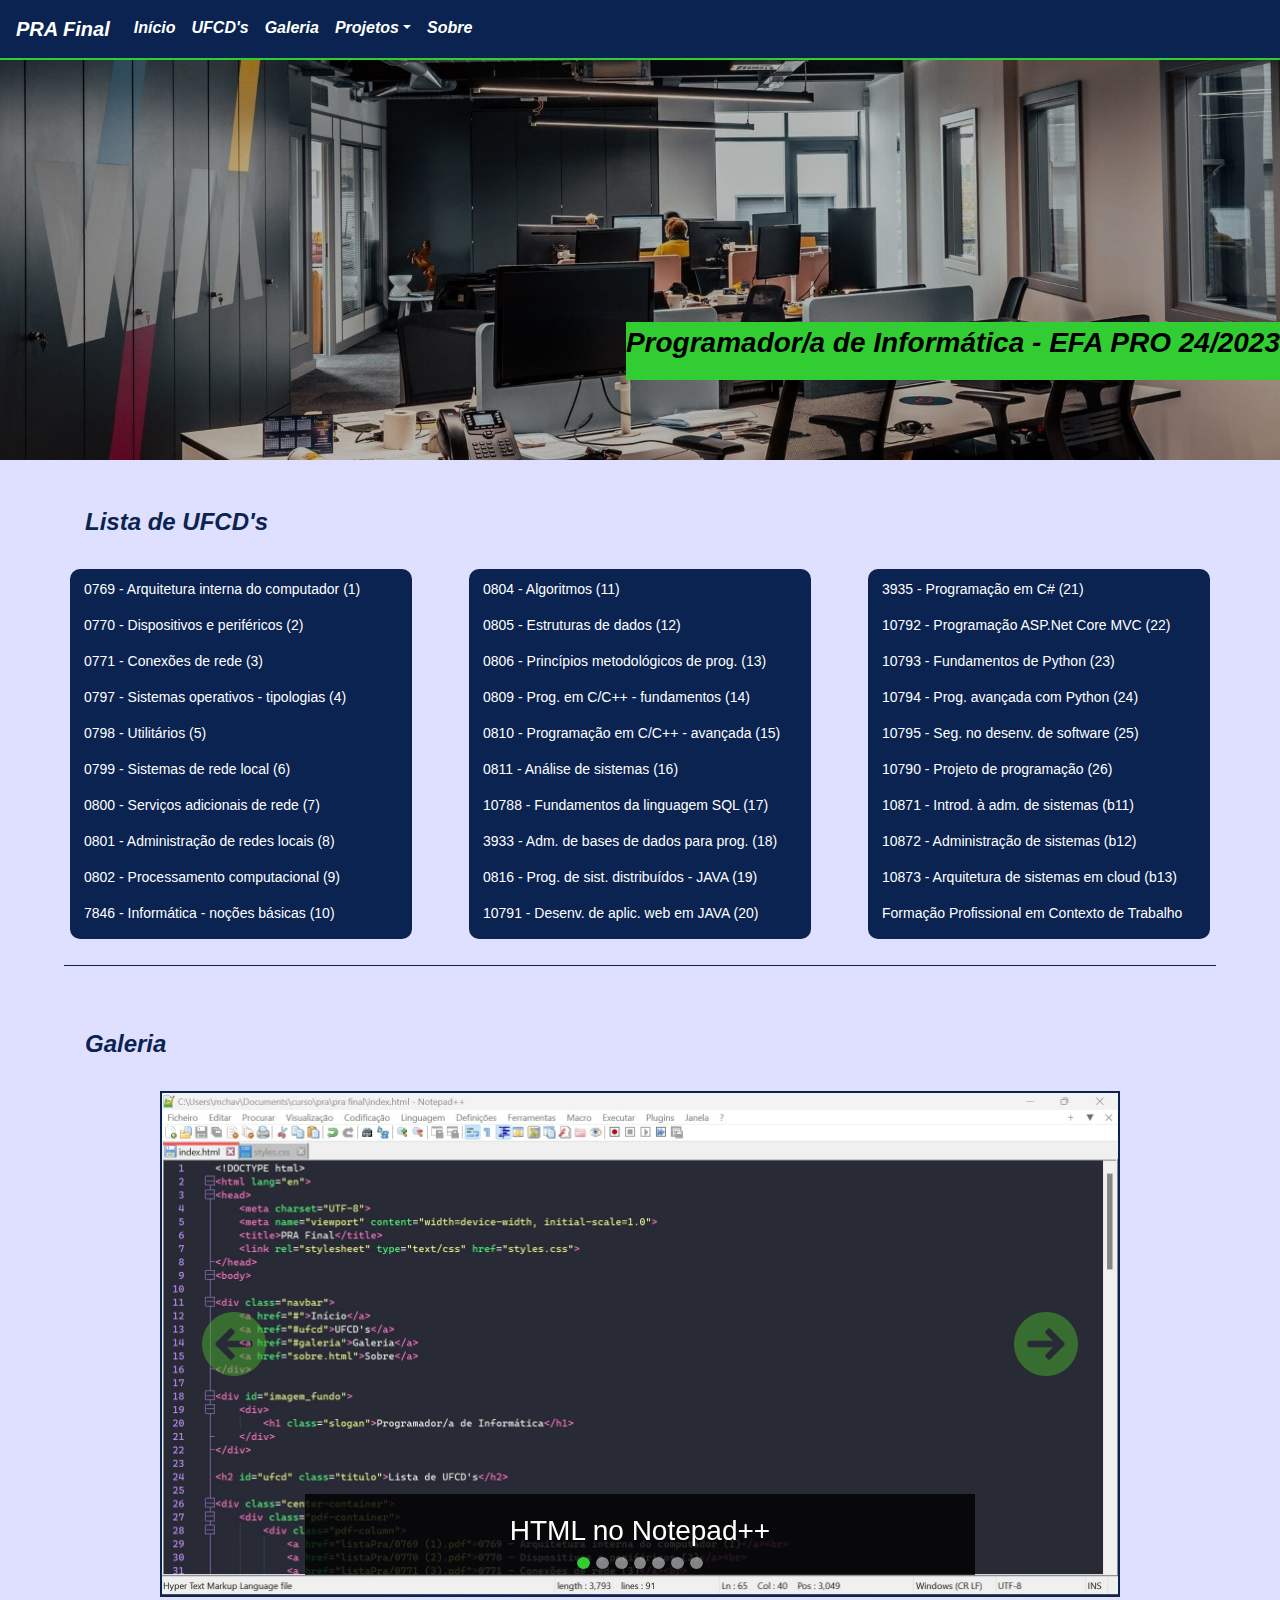
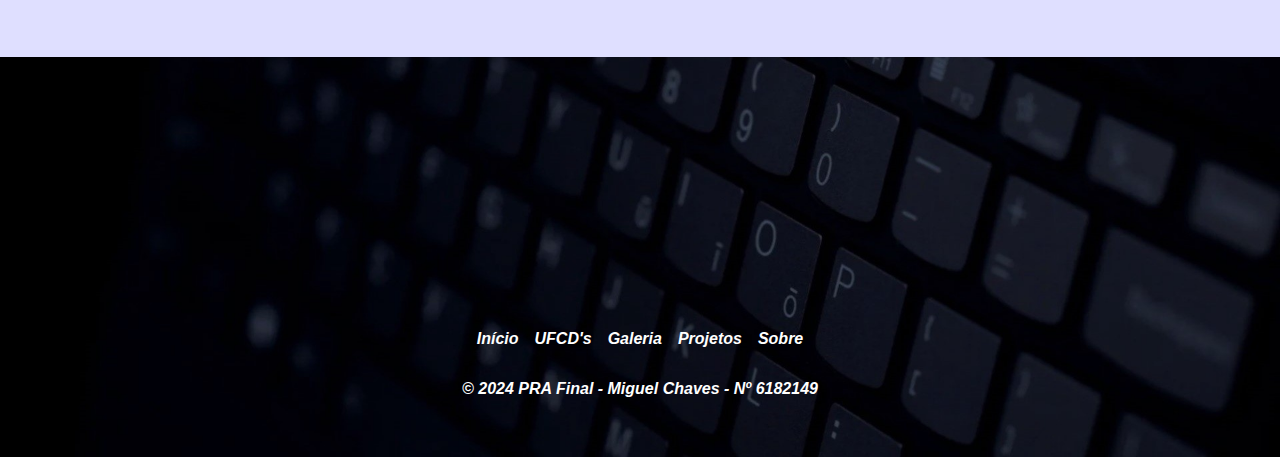
<file: index.html>
<!DOCTYPE html>
<html lang="en">

<head>
    <meta charset="UTF-8" />
    <meta name="viewport" content="width=device-width, initial-scale=1.0" />
    <title>PRA Final</title>
    <link rel="icon" type="image/icon" href="imagens/flag.ico"> <!-- favicon -->

    <link href="https://stackpath.bootstrapcdn.com/bootstrap/4.5.2/css/bootstrap.min.css" rel="stylesheet" />

    <link rel="stylesheet" type="text/css" href="styles.css" /> <!-- css -->
</head>

<body>
    <nav class="navbar navbar-expand-lg navbar-dark custom-navbar fixed-top">
        <a class="navbar-brand" href="#">PRA Final</a>
        <button class="navbar-toggler" type="button" data-toggle="collapse" data-target="#navbarNav"
            aria-controls="navbarNav" aria-expanded="false" aria-label="Toggle navigation">
            <span class="navbar-toggler-icon"></span>
        </button>
        <div class="collapse navbar-collapse" id="navbarNav">
            <ul class="navbar-nav">
                <li class="nav-item active">
                    <a class="nav-link" href="#">Início<span class="sr-only">(current)</span></a>
                </li>
                <li class="nav-item">
                    <a class="nav-link" href="#ufcd">UFCD's</a>
                </li>
                <li class="nav-item">
                    <a class="nav-link" href="#galeria">Galeria</a>
                </li>
                <li class="nav-item dropdown">
                    <a class="nav-link dropdown-toggle" href="#" id="navbarDropdownMenuLink" role="button"
                        data-toggle="dropdown" aria-expanded="false">Projetos</a>
                    <ul class="dropdown-menu custom-dropdown-menu" aria-labelledby="navbarDropdownMenuLink">
                        <li><a class="dropdown-item custom-dropdown-item" href="projetos.html">Resumo</a></li>
                        <li><a class="dropdown-item custom-dropdown-item" href="website.html">Página Web "Heritage Kits"
                                - C#</a></li>
                        <li><a class="dropdown-item custom-dropdown-item" href="paint.html">App Paint - C#</a></li>
                        <li><a class="dropdown-item custom-dropdown-item" href="utilitarios.html">App Utilitários -
                                Python</a></li>
                    </ul>
                </li>
                <li class="nav-item">
                    <a class="nav-link" href="sobre.html">Sobre</a>
                </li>
            </ul>
        </div>
    </nav>

    <div class="container-fluid" style="margin-top: 60px; padding: 0">
        <img src="imagens/fundo.jpg" class="img-fluid" alt="Responsive image" />
        <div class="text-block">
            <p style="font-weight: bold; font-style: italic; font-size: 28px">
                Programador/a de Informática - EFA PRO 24/2023
            </p>
        </div>
    </div>

    <br />
    <br />

    <div id="ufcd" class="container">
        <h4 class="titulo">Lista de UFCD's</h4>
    </div>

    <br />

    <div class="container">
        <div class="row" style="gap: 5%">
            <div class="col-sm coluna-pdf" style="margin-bottom: 10px;">
                <a href="listaPra/0769 (1).pdf">
                    <button type="button" class="btn custom-btn-pdf btn-sm">0769 - Arquitetura interna do computador
                        (1)</button>
                </a>
                <a href="listaPra/0770 (2).pdf">
                    <button type="button" class="btn custom-btn-pdf btn-sm">0770 - Dispositivos e periféricos
                        (2)</button>
                </a>
                <a href="listaPra/0771 (3).pdf">
                    <button type="button" class="btn custom-btn-pdf btn-sm">0771 - Conexões de rede (3)</button>
                </a>
                <a href="listaPra/0797 (4).pdf">
                    <button type="button" class="btn custom-btn-pdf btn-sm">0797 - Sistemas operativos - tipologias
                        (4)</button>
                </a>
                <a href="listaPra/0798 (5).pdf">
                    <button type="button" class="btn custom-btn-pdf btn-sm">0798 - Utilitários (5)</button>
                </a>
                <a href="listaPra/0799 (6).pdf">
                    <button type="button" class="btn custom-btn-pdf btn-sm">0799 - Sistemas de rede local (6)</button>
                </a>
                <a href="listaPra/0800 (7).pdf">
                    <button type="button" class="btn custom-btn-pdf btn-sm">0800 - Serviços adicionais de rede
                        (7)</button>
                </a>
                <a href="listaPra/0801 (8).pdf">
                    <button type="button" class="btn custom-btn-pdf btn-sm">0801 - Administração de redes locais
                        (8)</button>
                </a>
                <a href="listaPra/0802 (9).pdf">
                    <button type="button" class="btn custom-btn-pdf btn-sm">0802 - Processamento computacional
                        (9)</button>
                </a>
                <a href="listaPra/7846 (10).pdf">
                    <button type="button" class="btn custom-btn-pdf btn-sm">7846 - Informática - noções básicas
                        (10)</button>
                </a>
            </div>
            <div class="col-sm coluna-pdf" style="margin-bottom: 10px;">
                <a href="listaPra/0804 (11).pdf">
                    <button type="button" class="btn custom-btn-pdf btn-sm">0804 - Algoritmos (11)</button>
                </a>
                <a href="listaPra/0805 (12).pdf">
                    <button type="button" class="btn custom-btn-pdf btn-sm">0805 - Estruturas de dados (12)</button>
                </a>
                <a href="listaPra/0806 (13).pdf">
                    <button type="button" class="btn custom-btn-pdf btn-sm">0806 - Princípios metodológicos de prog.
                        (13)</button>
                </a>
                <a href="listaPra/0809 (14).pdf">
                    <button type="button" class="btn custom-btn-pdf btn-sm">0809 - Prog. em C/C++ - fundamentos
                        (14)</button>
                </a>
                <a href="listaPra/0810 (15).pdf">
                    <button type="button" class="btn custom-btn-pdf btn-sm">0810 - Programação em C/C++ - avançada
                        (15)</button>
                </a>
                <a href="listaPra/0811 (16).pdf">
                    <button type="button" class="btn custom-btn-pdf btn-sm">0811 - Análise de sistemas (16)</button>
                </a>
                <a href="listaPra/10788 (17).pdf">
                    <button type="button" class="btn custom-btn-pdf btn-sm">10788 - Fundamentos da linguagem SQL
                        (17)</button>
                </a>
                <a href="listaPra/3933 (18).pdf">
                    <button type="button" class="btn custom-btn-pdf btn-sm">3933 - Adm. de bases de dados para prog.
                        (18)</button>
                </a>
                <a href="listaPra/0816 (19).pdf">
                    <button type="button" class="btn custom-btn-pdf btn-sm">0816 - Prog. de sist. distribuídos - JAVA
                        (19)</button>
                </a>
                <a href="listaPra/10791 (20).pdf">
                    <button type="button" class="btn custom-btn-pdf btn-sm">10791 - Desenv. de aplic. web em JAVA
                        (20)</button>
                </a>
            </div>
            <div class="col-sm coluna-pdf" style="margin-bottom: 10px;">
                <a href="listaPra/3935 (21).pdf">
                    <button type="button" class="btn custom-btn-pdf btn-sm">3935 - Programação em C# (21)</button>
                </a>
                <a href="listaPra/10792 (22).pdf">
                    <button type="button" class="btn custom-btn-pdf btn-sm">10792 - Programação ASP.Net Core MVC
                        (22)</button>
                </a>
                <a href="listaPra/10793 (23).pdf">
                    <button type="button" class="btn custom-btn-pdf btn-sm">10793 - Fundamentos de Python (23)</button>
                </a>
                <a href="listaPra/10794 (24).pdf">
                    <button type="button" class="btn custom-btn-pdf btn-sm">10794 - Prog. avançada com Python
                        (24)</button>
                </a>
                <a href="listaPra/10795 (25).pdf">
                    <button type="button" class="btn custom-btn-pdf btn-sm">10795 - Seg. no desenv. de software
                        (25)</button>
                </a>
                <a href="listaPra/10790 (26).pdf">
                    <button type="button" class="btn custom-btn-pdf btn-sm">10790 - Projeto de programação (26)</button>
                </a>
                <a href="listaPra/10871 (b11).pdf">
                    <button type="button" class="btn custom-btn-pdf btn-sm">10871 - Introd. à adm. de sistemas
                        (b11)</button>
                </a>
                <a href="listaPra/10872 (b12).pdf">
                    <button type="button" class="btn custom-btn-pdf btn-sm">10872 - Administração de sistemas
                        (b12)</button>
                </a>
                <a href="listaPra/10873 (b13).pdf">
                    <button type="button" class="btn custom-btn-pdf btn-sm">10873 - Arquitetura de sistemas em cloud
                        (b13)</button>
                </a>
				<a href="listaPra/pra - fpct - miguel.pdf">
                    <button type="button" class="btn custom-btn-pdf btn-sm">Formação Profissional em Contexto de Trabalho</button>
                </a>
				
            </div>
        </div>
    </div>

    <hr style="width: 90%; background-color: #0a2351" />

    <br />
    <br />

    <div id="galeria" class="container">
        <h4 class="titulo">Galeria</h4>
    </div>

    <br />

    <div id="carouselExampleIndicators" class="carousel slide" data-ride="carousel">
        <ol class="carousel-indicators">
            <li data-target="#carouselExampleIndicators" data-slide-to="0" class="active"></li>
            <li data-target="#carouselExampleIndicators" data-slide-to="1"></li>
            <li data-target="#carouselExampleIndicators" data-slide-to="2"></li>
            <li data-target="#carouselExampleIndicators" data-slide-to="3"></li>
            <li data-target="#carouselExampleIndicators" data-slide-to="4"></li>
            <li data-target="#carouselExampleIndicators" data-slide-to="5"></li>
            <li data-target="#carouselExampleIndicators" data-slide-to="6"></li>
        </ol>
        <div class="carousel-inner">
            <div class="carousel-item active">
                <img class="d-block w-100" src="imagens/1.jpg" alt="First slide" />
                <div class="carousel-caption d-none d-md-block">
                    <h3>HTML no Notepad++</h3>
                </div>
            </div>
            <div class="carousel-item">
                <img class="d-block w-100" src="imagens/2.jpg" alt="Second slide" />
                <div class="carousel-caption d-none d-md-block">
                    <h3>Cisco Packet Tracer</h3>
                </div>
            </div>
            <div class="carousel-item">
                <img class="d-block w-100" src="imagens/3.jpg" alt="Third slide" />
                <div class="carousel-caption d-none d-md-block">
                    <h3>Python no Visual Studio</h3>
                </div>
            </div>
            <div class="carousel-item">
                <img class="d-block w-100" src="imagens/4.jpg" alt="Fourth slide" />
                <div class="carousel-caption d-none d-md-block">
                    <h3>SQL no SQL Server</h3>
                </div>
            </div>
            <div class="carousel-item">
                <img class="d-block w-100" src="imagens/5.jpg" alt="Fifth slide" />
                <div class="carousel-caption d-none d-md-block">
                    <h3>JAVA no NetBeans</h3>
                </div>
            </div>
            <div class="carousel-item">
                <img class="d-block w-100" src="imagens/6.jpg" alt="Sixth slide" />
                <div class="carousel-caption d-none d-md-block">
                    <h3>Aplicação em Python</h3>
                </div>
            </div>
            <div class="carousel-item">
                <img class="d-block w-100" src="imagens/7.jpg" alt="Seventh slide" />
                <div class="carousel-caption d-none d-md-block">
                    <h3>Página web com base de dados</h3>
                </div>
            </div>
        </div>
        <a class="carousel-control-prev" href="#carouselExampleIndicators" role="button" data-slide="prev">
            <span class="carousel-control-prev-icon" aria-hidden="true"></span>
            <span class="sr-only">Previous</span>
        </a>
        <a class="carousel-control-next" href="#carouselExampleIndicators" role="button" data-slide="next">
            <span class="carousel-control-next-icon" aria-hidden="true"></span>
            <span class="sr-only">Next</span>
        </a>
    </div>

    <div class="container-fluid" style="margin-top: 60px; padding: 0; position: relative">
        <img src="imagens/fundo2.jpg" class="img-fluid" alt="Responsive image" />
        <div class="container-fluid custom-footer" style="position: absolute; bottom: 0; width: 100%">
            <footer class="py-3 my-4 footer">
                <ul class="nav justify-content-center mb-3">
                    <li class="nav-item">
                        <a href="#" class="nav-link px-2 text-white">Início</a>
                    </li>
                    <li class="nav-item">
                        <a href="#ufcd" class="nav-link px-2 text-white">UFCD's</a>
                    </li>
                    <li class="nav-item">
                        <a href="#galeria" class="nav-link px-2 text-white">Galeria</a>
                    </li>
                    <li class="nav-item">
                        <a href="projetos.html" class="nav-link px-2 text-white">Projetos</a>
                    </li>
                    <li class="nav-item">
                        <a href="sobre.html" class="nav-link px-2 text-white">Sobre</a>
                    </li>
                </ul>
                <p class="text-center text-white">
                    © 2024 PRA Final - Miguel Chaves - Nº 6182149
                </p>
            </footer>
        </div>
    </div>

    <script src="https://code.jquery.com/jquery-3.5.1.slim.min.js"></script>
    <script src="https://cdn.jsdelivr.net/npm/@popperjs/core@2.6.0/dist/umd/popper.min.js"></script>
    <script src="https://stackpath.bootstrapcdn.com/bootstrap/4.5.2/js/bootstrap.min.js"></script>
</body>

</html>
</file>
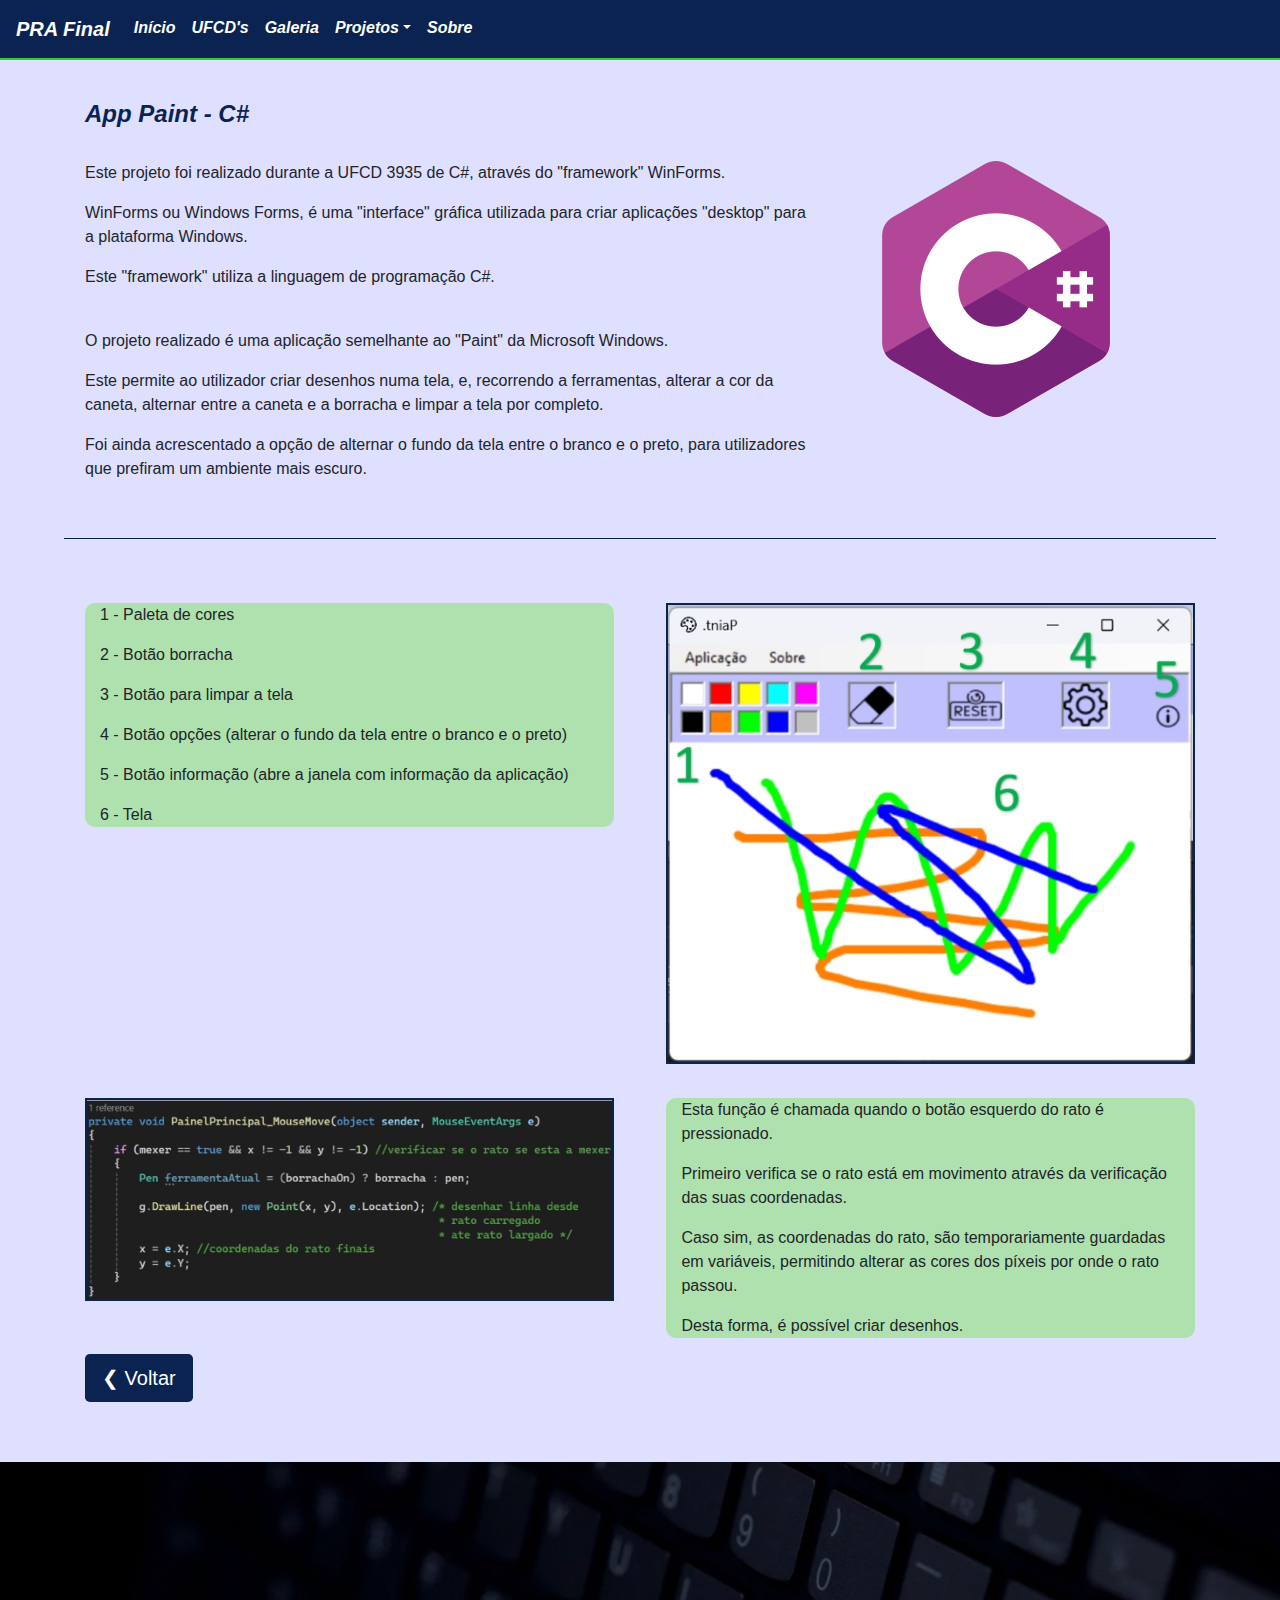
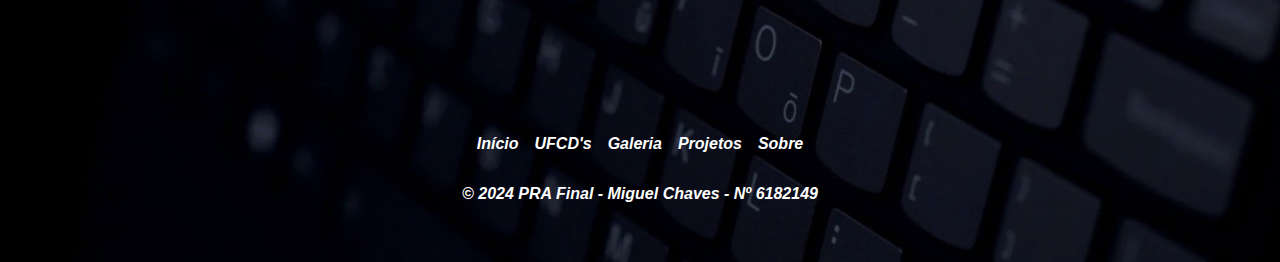
<file: paint.html>
<!DOCTYPE html>
<html lang="en">

<head>
    <meta charset="UTF-8">
    <meta name="viewport" content="width=device-width, initial-scale=1.0">
    <title>Projeto Paint</title>
    <link rel="icon" type="image/icon" href="imagens/flag.ico"> <!-- favicon -->

    <link href="https://stackpath.bootstrapcdn.com/bootstrap/4.5.2/css/bootstrap.min.css" rel="stylesheet">

    <link rel="stylesheet" type="text/css" href="styles.css"> <!-- css -->
</head>

<body>
    <nav class="navbar navbar-expand-lg navbar-dark custom-navbar fixed-top">
        <a class="navbar-brand" href="index.html">PRA Final</a>
        <button class="navbar-toggler" type="button" data-toggle="collapse" data-target="#navbarNav"
            aria-controls="navbarNav" aria-expanded="false" aria-label="Toggle navigation">
            <span class="navbar-toggler-icon"></span>
        </button>
        <div class="collapse navbar-collapse" id="navbarNav">
            <ul class="navbar-nav">
                <li class="nav-item">
                    <a class="nav-link" href="index.html">Início</a>
                </li>
                <li class="nav-item">
                    <a class="nav-link" href="index.html#ufcd">UFCD's</a>
                </li>
                <li class="nav-item">
                    <a class="nav-link" href="index.html#galeria">Galeria</a>
                </li>
                <li class="nav-item dropdown">
                    <a class="nav-link dropdown-toggle" href="#" id="navbarDropdownMenuLink" role="button"
                        data-toggle="dropdown" aria-expanded="false">Projetos</a>
                    <ul class="dropdown-menu custom-dropdown-menu" aria-labelledby="navbarDropdownMenuLink">
                        <li><a class="dropdown-item custom-dropdown-item" href="projetos.html">Resumo</a></li>
                        <li><a class="dropdown-item custom-dropdown-item" href="website.html">Página Web "Heritage Kits"
                                - C#</a></li>
                        <li><a class="dropdown-item custom-dropdown-item" href="#">App Paint - C#</a></li>
                        <li><a class="dropdown-item custom-dropdown-item" href="utilitarios.html">App Utilitários -
                                Python</a></li>
                    </ul>
                </li>
                <li class="nav-item">
                    <a class="nav-link" href="sobre.html">Sobre</a>
                </li>
            </ul>
        </div>
    </nav>

    <div class="container" style="margin-top: 100px;">
        <h4 class="titulo">App Paint - C#</h4>
    </div>

    <br>

    <div class="container">
        <div class="row" style="gap: 2%;">
            <div class="col-8" style="margin-bottom: 25px;">
                <p>Este projeto foi realizado durante a UFCD 3935 de C#, através do "framework" WinForms.</p>
                <p>WinForms ou Windows Forms, é uma "interface" gráfica utilizada para criar aplicações "desktop" para a
                    plataforma Windows.</p>
                <p>Este "framework" utiliza a linguagem de programação C#.</p>
                <br>
                <p>O projeto realizado é uma aplicação semelhante ao "Paint" da Microsoft Windows.</p>
                <p>Este permite ao utilizador criar desenhos numa tela, e, recorrendo a ferramentas, alterar a cor da
                    caneta, alternar entre a caneta e a borracha e limpar a tela por completo.</p>
                <p>Foi ainda acrescentado a opção de alternar o fundo da tela entre o branco e o preto,
                    para utilizadores que prefiram um ambiente mais escuro.</p>
            </div>
            <div class="col-sm">
                <img src="imagens/9.png" class="img-fluid" alt="Responsive image">
            </div>
        </div>
    </div>

    <hr style="width: 90%; background-color: #0A2351;">

    <br>
    <br>

    <div class="container">
        <div class="row" style="gap: 2%;">
            <div class="col-sm">
                <div class="col-sm" style="margin-bottom: 10px; background-color: #AFE1AF; border-radius: 10px;">
                    <p>1 - Paleta de cores</p>
                    <p>2 - Botão borracha</p>
                    <p>3 - Botão para limpar a tela</p>
                    <p>4 - Botão opções (alterar o fundo da tela entre o branco e o preto)</p>
                    <p>5 - Botão informação (abre a janela com informação da aplicação)</p>
                    <p>6 - Tela</h4>
                </div>
            </div>
            <div class="col-sm">
                <img src="imagens/paint/paint1.jpg" class="img-fluid" alt="Responsive image"
                    style="border: 2px solid #0A2351; margin-bottom: 10px;">
            </div>
        </div>
    </div>

    <br>

    <div class="container">
        <div class="row" style="gap: 2%;">
            <div class="col-sm">
                <img src="imagens/paint/paint2.jpg" class="img-fluid" alt="Responsive image"
                    style="border: 2px solid #0A2351; margin-bottom: 10px;">
            </div>
            <div class="col-sm">
                <div class="col-sm" style="background-color: #AFE1AF; border-radius: 10px;">
                    <p>Esta função é chamada quando o botão esquerdo do rato é pressionado.</p>
                    <p>Primeiro verifica se o rato está em movimento através da verificação das suas coordenadas.</p>
                    <p>Caso sim, as coordenadas do rato, são temporariamente guardadas em variáveis,
                        permitindo alterar as cores dos píxeis por onde o rato passou.</p>
                    <p>Desta forma, é possível criar desenhos.</p>
                </div>
            </div>
        </div>
    </div>

    <div class="container">
        <a href="projetos.html">
            <button type="button" class="btn custom-btn btn-lg">&#10094; Voltar</button>
        </a>
    </div>

    <div class="container-fluid" style="margin-top: 60px; padding: 0; position: relative;">
        <img src="imagens/fundo2.jpg" class="img-fluid" alt="Responsive image">
        <div class="container-fluid custom-footer" style="position: absolute; bottom: 0; width: 100%;">
            <footer class="py-3 my-4 footer">
                <ul class="nav justify-content-center mb-3">
                    <li class="nav-item"><a href="index.html" class="nav-link px-2 text-white">Início</a></li>
                    <li class="nav-item"><a href="index.html#ufcd" class="nav-link px-2 text-white">UFCD's</a></li>
                    <li class="nav-item"><a href="index.html#galeria" class="nav-link px-2 text-white">Galeria</a></li>
                    <li class="nav-item"><a href="projetos.html" class="nav-link px-2 text-white">Projetos</a></li>
                    <li class="nav-item"><a href="sobre.html" class="nav-link px-2 text-white">Sobre</a></li>
                </ul>
                <p class="text-center text-white">© 2024 PRA Final - Miguel Chaves - Nº 6182149</p>
            </footer>
        </div>
    </div>

    <script src="https://code.jquery.com/jquery-3.5.1.slim.min.js"></script>
    <script src="https://cdn.jsdelivr.net/npm/@popperjs/core@2.6.0/dist/umd/popper.min.js"></script>
    <script src="https://stackpath.bootstrapcdn.com/bootstrap/4.5.2/js/bootstrap.min.js"></script>
</body>

</html>
</file>
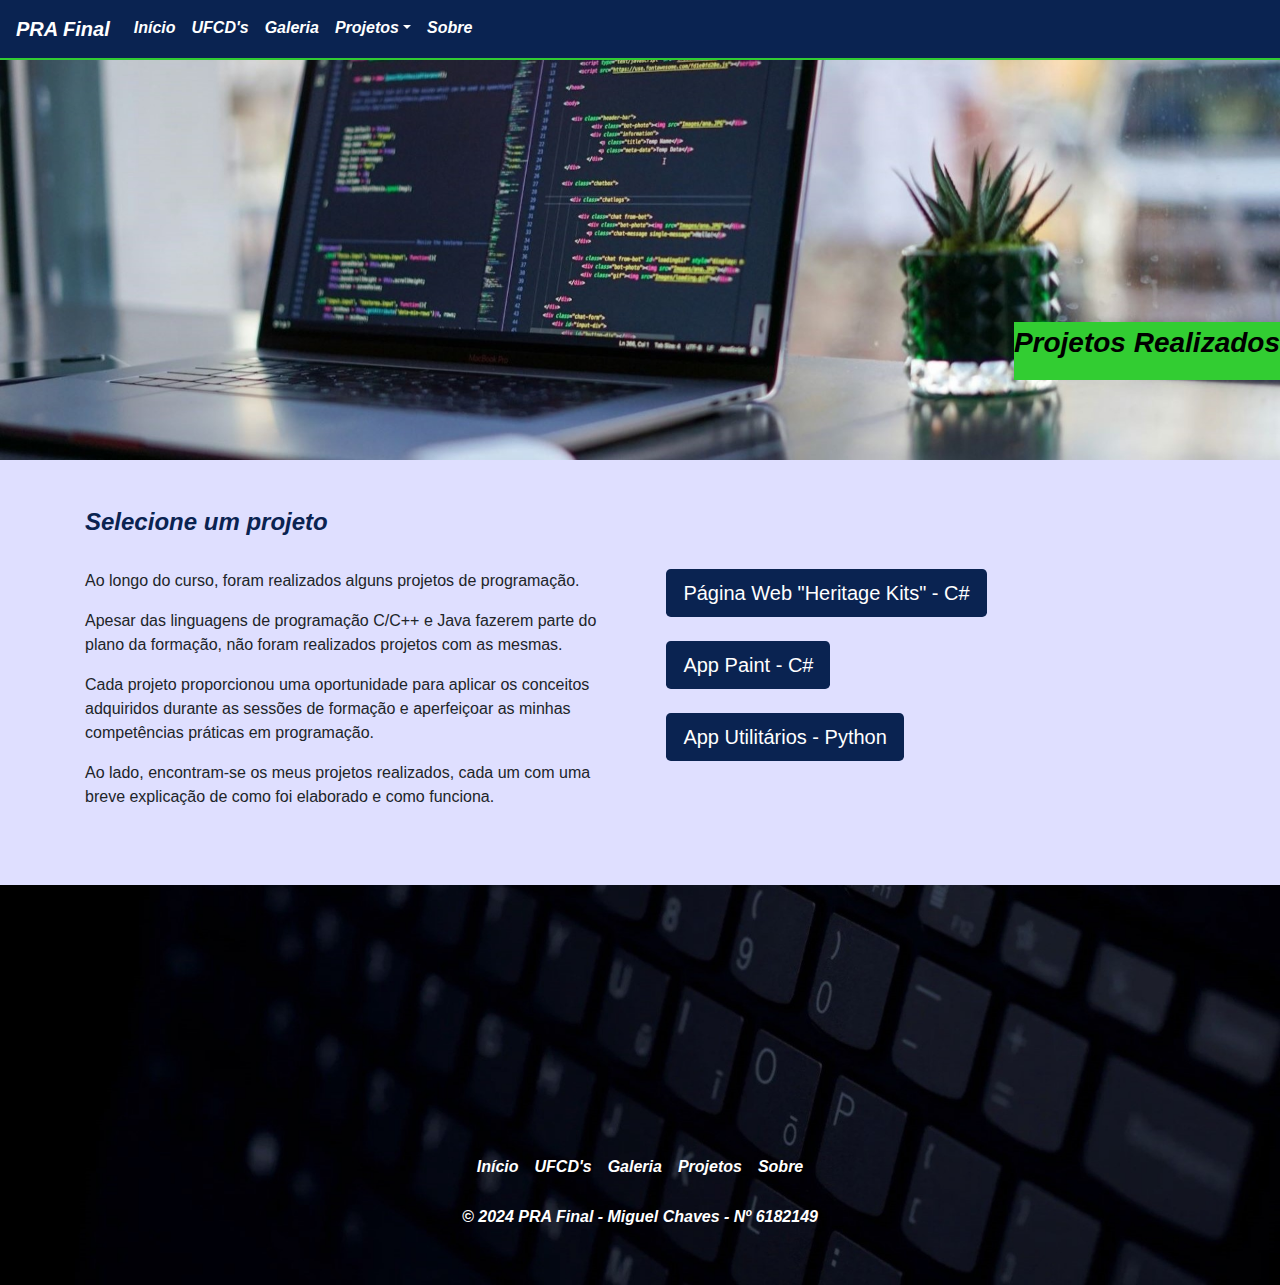
<file: projetos.html>
<!DOCTYPE html>
<html lang="en">

<head>
    <meta charset="UTF-8">
    <meta name="viewport" content="width=device-width, initial-scale=1.0">
    <title>Projetos</title>
    <link rel="icon" type="image/icon" href="imagens/flag.ico"> <!-- favicon -->

    <link href="https://stackpath.bootstrapcdn.com/bootstrap/4.5.2/css/bootstrap.min.css" rel="stylesheet">

    <link rel="stylesheet" type="text/css" href="styles.css"> <!-- css -->
</head>

<body>
    <nav class="navbar navbar-expand-lg navbar-dark custom-navbar fixed-top">
        <a class="navbar-brand" href="index.html">PRA Final</a>
        <button class="navbar-toggler" type="button" data-toggle="collapse" data-target="#navbarNav"
            aria-controls="navbarNav" aria-expanded="false" aria-label="Toggle navigation">
            <span class="navbar-toggler-icon"></span>
        </button>
        <div class="collapse navbar-collapse" id="navbarNav">
            <ul class="navbar-nav">
                <li class="nav-item">
                    <a class="nav-link" href="index.html">Início</a>
                </li>
                <li class="nav-item">
                    <a class="nav-link" href="index.html#ufcd">UFCD's</a>
                </li>
                <li class="nav-item">
                    <a class="nav-link" href="index.html#galeria">Galeria</a>
                </li>
                <li class="nav-item dropdown active">
                    <a class="nav-link dropdown-toggle" href="#" id="navbarDropdownMenuLink" role="button"
                        data-toggle="dropdown" aria-expanded="false">Projetos<span class="sr-only">(current)</span></a>
                    <ul class="dropdown-menu custom-dropdown-menu" aria-labelledby="navbarDropdownMenuLink">
                        <li><a class="dropdown-item custom-dropdown-item" href="#">Resumo</a></li>
                        <li><a class="dropdown-item custom-dropdown-item" href="website.html">Página Web "Heritage Kits"
                                - C#</a></li>
                        <li><a class="dropdown-item custom-dropdown-item" href="paint.html">App Paint - C#</a></li>
                        <li><a class="dropdown-item custom-dropdown-item" href="utilitarios.html">App Utilitários -
                                Python</a></li>
                    </ul>
                </li>
                <li class="nav-item">
                    <a class="nav-link" href="sobre.html">Sobre</a>
                </li>
            </ul>
        </div>
    </nav>

    <div class="container-fluid" style="margin-top: 60px; padding: 0;">
        <img src="imagens/fundoProjetos.jpg" class="img-fluid" alt="Responsive image">
        <div class="text-block">
            <p style="font-weight: bold; font-style: italic; font-size: 28px;">Projetos Realizados</p>
        </div>
    </div>

    <br>
    <br>

    <div class="container">
        <h4 class="titulo">Selecione um projeto</h4>
    </div>

    <br>

    <div class="container">
        <div class="row" style="gap: 2%;">
            <div class="col-sm">
                <p>Ao longo do curso, foram realizados alguns projetos de programação.</p>
                <p>Apesar das linguagens de programação C/C++ e Java fazerem parte do plano da formação, não foram
                    realizados projetos com as mesmas.</p>
                <p>Cada projeto proporcionou uma oportunidade para aplicar os conceitos adquiridos durante as sessões de
                    formação e aperfeiçoar as minhas competências práticas em programação.</p>
                <p>Ao lado, encontram-se os meus projetos realizados, cada um com uma breve explicação de como foi
                    elaborado e como funciona.</p>
            </div>
            <div class="col-sm">
                <a href="website.html">
                    <button type="button" class="btn custom-btn btn-lg">Página Web "Heritage Kits" - C#</button>
                </a>
                <br>
                <br>
                <a href="paint.html">
                    <button type="button" class="btn custom-btn btn-lg">App Paint - C#</button>
                </a>
                <br>
                <br>
                <a href="utilitarios.html">
                    <button type="button" class="btn custom-btn btn-lg">App Utilitários - Python</button>
                </a>
            </div>
        </div>
    </div>

    <div class="container-fluid" style="margin-top: 60px; padding: 0; position: relative;">
        <img src="imagens/fundo2.jpg" class="img-fluid" alt="Responsive image">
        <div class="container-fluid custom-footer" style="position: absolute; bottom: 0; width: 100%;">
            <footer class="py-3 my-4 footer">
                <ul class="nav justify-content-center mb-3">
                    <li class="nav-item"><a href="index.html" class="nav-link px-2 text-white">Início</a></li>
                    <li class="nav-item"><a href="index.html#ufcd" class="nav-link px-2 text-white">UFCD's</a></li>
                    <li class="nav-item"><a href="index.html#galeria" class="nav-link px-2 text-white">Galeria</a></li>
                    <li class="nav-item"><a href="#" class="nav-link px-2 text-white">Projetos</a></li>
                    <li class="nav-item"><a href="sobre.html" class="nav-link px-2 text-white">Sobre</a></li>
                </ul>
                <p class="text-center text-white">© 2024 PRA Final - Miguel Chaves - Nº 6182149</p>
            </footer>
        </div>
    </div>

    <script src="https://code.jquery.com/jquery-3.5.1.slim.min.js"></script>
    <script src="https://cdn.jsdelivr.net/npm/@popperjs/core@2.6.0/dist/umd/popper.min.js"></script>
    <script src="https://stackpath.bootstrapcdn.com/bootstrap/4.5.2/js/bootstrap.min.js"></script>
</body>

</html>
</file>
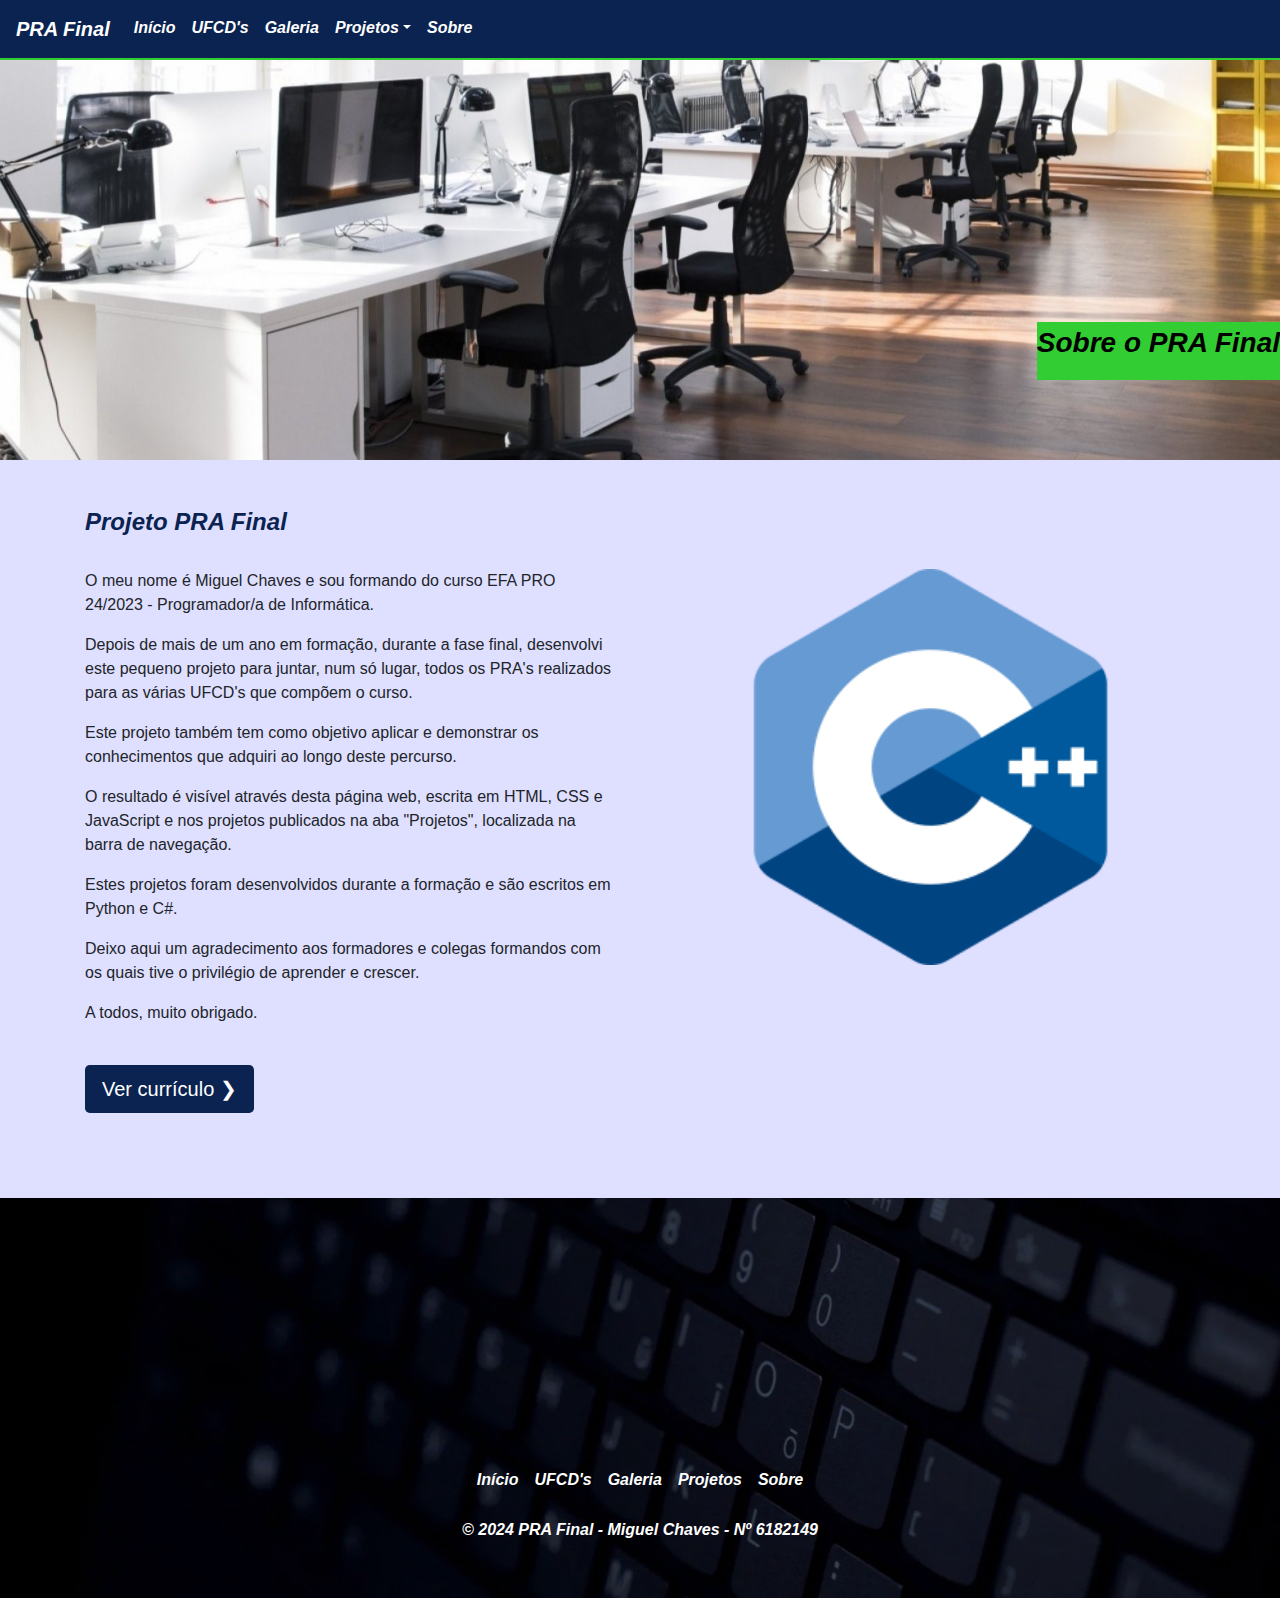
<file: sobre.html>
<!DOCTYPE html>
<html lang="en">

<head>
    <meta charset="UTF-8">
    <meta name="viewport" content="width=device-width, initial-scale=1.0">
    <title>Sobre</title>
    <link rel="icon" type="image/icon" href="imagens/flag.ico"> <!-- favicon -->

    <link href="https://stackpath.bootstrapcdn.com/bootstrap/4.5.2/css/bootstrap.min.css" rel="stylesheet">

    <link rel="stylesheet" type="text/css" href="styles.css"> <!-- css -->
</head>

<body>
    <nav class="navbar navbar-expand-lg navbar-dark custom-navbar fixed-top">
        <a class="navbar-brand" href="index.html">PRA Final</a>
        <button class="navbar-toggler" type="button" data-toggle="collapse" data-target="#navbarNav"
            aria-controls="navbarNav" aria-expanded="false" aria-label="Toggle navigation">
            <span class="navbar-toggler-icon"></span>
        </button>
        <div class="collapse navbar-collapse" id="navbarNav">
            <ul class="navbar-nav">
                <li class="nav-item">
                    <a class="nav-link" href="index.html">Início</a>
                </li>
                <li class="nav-item">
                    <a class="nav-link" href="index.html#ufcd">UFCD's</a>
                </li>
                <li class="nav-item">
                    <a class="nav-link" href="index.html#galeria">Galeria</a>
                </li>
                <li class="nav-item dropdown">
                    <a class="nav-link dropdown-toggle" href="#" id="navbarDropdownMenuLink" role="button"
                        data-toggle="dropdown" aria-expanded="false">Projetos</a>
                    <ul class="dropdown-menu custom-dropdown-menu" aria-labelledby="navbarDropdownMenuLink">
                        <li><a class="dropdown-item custom-dropdown-item" href="projetos.html">Resumo</a></li>
                        <li><a class="dropdown-item custom-dropdown-item" href="website.html">Página Web "Heritage Kits"
                                - C#</a></li>
                        <li><a class="dropdown-item custom-dropdown-item" href="paint.html">App Paint - C#</a></li>
                        <li><a class="dropdown-item custom-dropdown-item" href="utilitarios.html">App Utilitários -
                                Python</a></li>
                    </ul>
                </li>
                <li class="nav-item active">
                    <a class="nav-link" href="#">Sobre<span class="sr-only">(current)</span></a>
                </li>
            </ul>
        </div>
    </nav>

    <div class="container-fluid" style="margin-top: 60px; padding: 0;">
        <img src="imagens/fundoSobre.jpg" class="img-fluid" alt="Responsive image">
        <div class="text-block">
            <p style="font-weight: bold; font-style: italic; font-size: 28px;">Sobre o PRA Final</p>
        </div>
    </div>

    <br>
    <br>

    <div class="container">
        <h4 class="titulo">Projeto PRA Final</h4>
    </div>

    <br>

    <div class="container">
        <div class="row" style="gap: 2%;">
            <div class="col-sm" style="margin-bottom: 25px;">
                <p>O meu nome é Miguel Chaves e sou formando do curso EFA PRO 24/2023 - Programador/a de Informática.
                </p>
                <p>Depois de mais de um ano em formação, durante a fase final, desenvolvi este pequeno projeto para
                    juntar, num só lugar, todos os PRA's realizados para as várias UFCD's que compõem o curso.</p>
                <p>Este projeto também tem como objetivo aplicar e demonstrar os conhecimentos que adquiri ao longo
                    deste percurso.</p>
                <p>O resultado é visível através desta página web, escrita em HTML, CSS e JavaScript e nos projetos
                    publicados na aba "Projetos", localizada na barra de navegação.</p>
                <p>Estes projetos foram desenvolvidos durante a formação e são escritos em Python e C#.</p>
                <p>Deixo aqui um agradecimento aos formadores e colegas formandos com os quais tive o privilégio de
                    aprender e crescer.</p>
                <p>A todos, muito obrigado.</p>
                <br>
                <a href="currículo/Miguel Chaves - currículo.pdf">
                    <button type="button" class="btn custom-btn btn-lg">Ver currículo &#10095;</button>
                </a>
            </div>
            <div class="col-sm">
                <div id="carouselExampleSlidesOnly" class="carousel slide" data-ride="carousel" data-interval="2000"
                    style="border: none;">
                    <div class="carousel-inner">
                        <div class="carousel-item active">
                            <img class="d-block w-100" src="imagens/8.png" alt="First slide">
                        </div>
                        <div class="carousel-item">
                            <img class="d-block w-100" src="imagens/9.png" alt="Second slide">
                        </div>
                        <div class="carousel-item">
                            <img class="d-block w-100" src="imagens/10.png" alt="Third slide">
                        </div>
                        <div class="carousel-item">
                            <img class="d-block w-100" src="imagens/11.png" alt="Fourth slide">
                        </div>
                        <div class="carousel-item">
                            <img class="d-block w-100" src="imagens/12.png" alt="Fifth slide">
                        </div>
                        <div class="carousel-item">
                            <img class="d-block w-100" src="imagens/13.png" alt="Sixth slide">
                        </div>
                        <div class="carousel-item">
                            <img class="d-block w-100" src="imagens/14.png" alt="Seventh slide">
                        </div>
                    </div>
                </div>
            </div>
        </div>
    </div>

    <div class="container-fluid" style="margin-top: 60px; padding: 0; position: relative;">
        <img src="imagens/fundo2.jpg" class="img-fluid" alt="Responsive image">
        <div class="container-fluid custom-footer" style="position: absolute; bottom: 0; width: 100%;">
            <footer class="py-3 my-4 footer">
                <ul class="nav justify-content-center mb-3">
                    <li class="nav-item"><a href="index.html" class="nav-link px-2 text-white">Início</a></li>
                    <li class="nav-item"><a href="index.html#ufcd" class="nav-link px-2 text-white">UFCD's</a></li>
                    <li class="nav-item"><a href="index.html#galeria" class="nav-link px-2 text-white">Galeria</a></li>
                    <li class="nav-item"><a href="projetos.html" class="nav-link px-2 text-white">Projetos</a></li>
                    <li class="nav-item"><a href="#" class="nav-link px-2 text-white">Sobre</a></li>
                </ul>
                <p class="text-center text-white">© 2024 PRA Final - Miguel Chaves - Nº 6182149</p>
            </footer>
        </div>
    </div>

    <script src="https://code.jquery.com/jquery-3.5.1.slim.min.js"></script>
    <script src="https://cdn.jsdelivr.net/npm/@popperjs/core@2.6.0/dist/umd/popper.min.js"></script>
    <script src="https://stackpath.bootstrapcdn.com/bootstrap/4.5.2/js/bootstrap.min.js"></script>
</body>

</html>
</file>
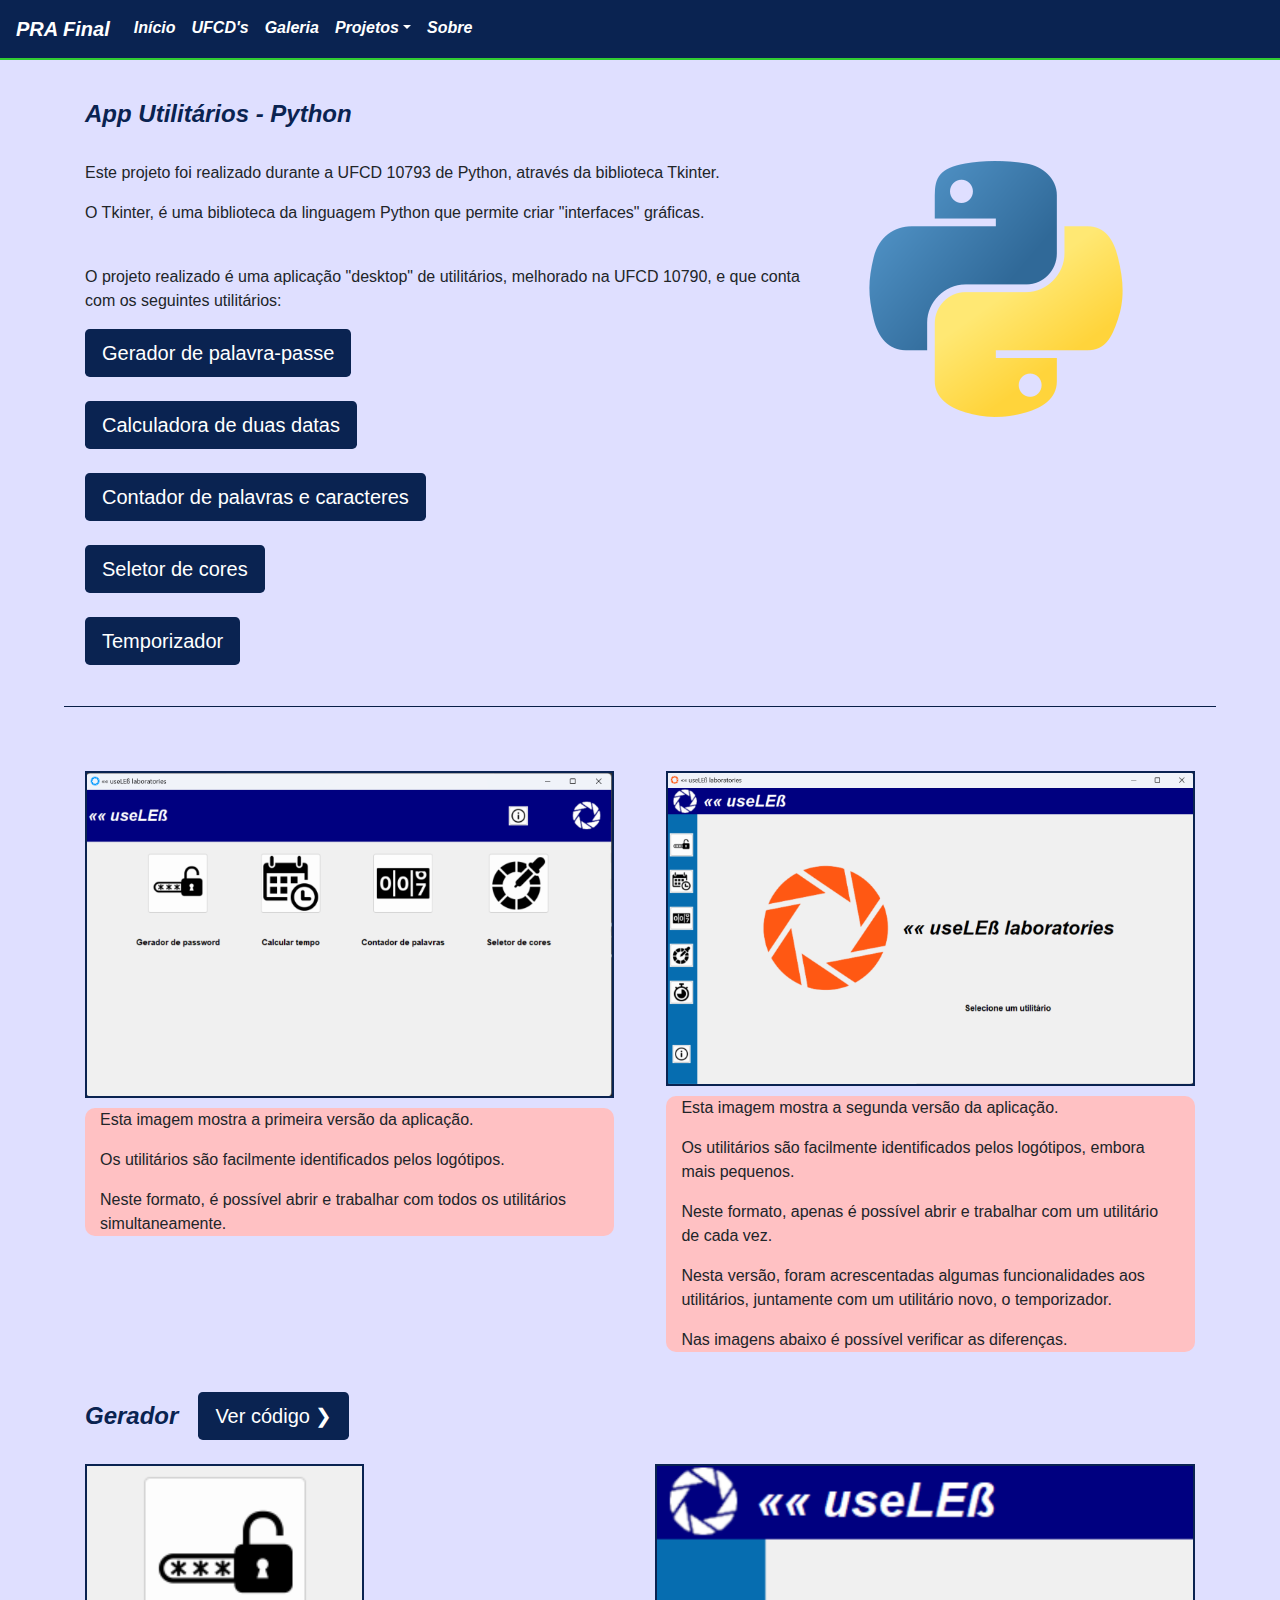
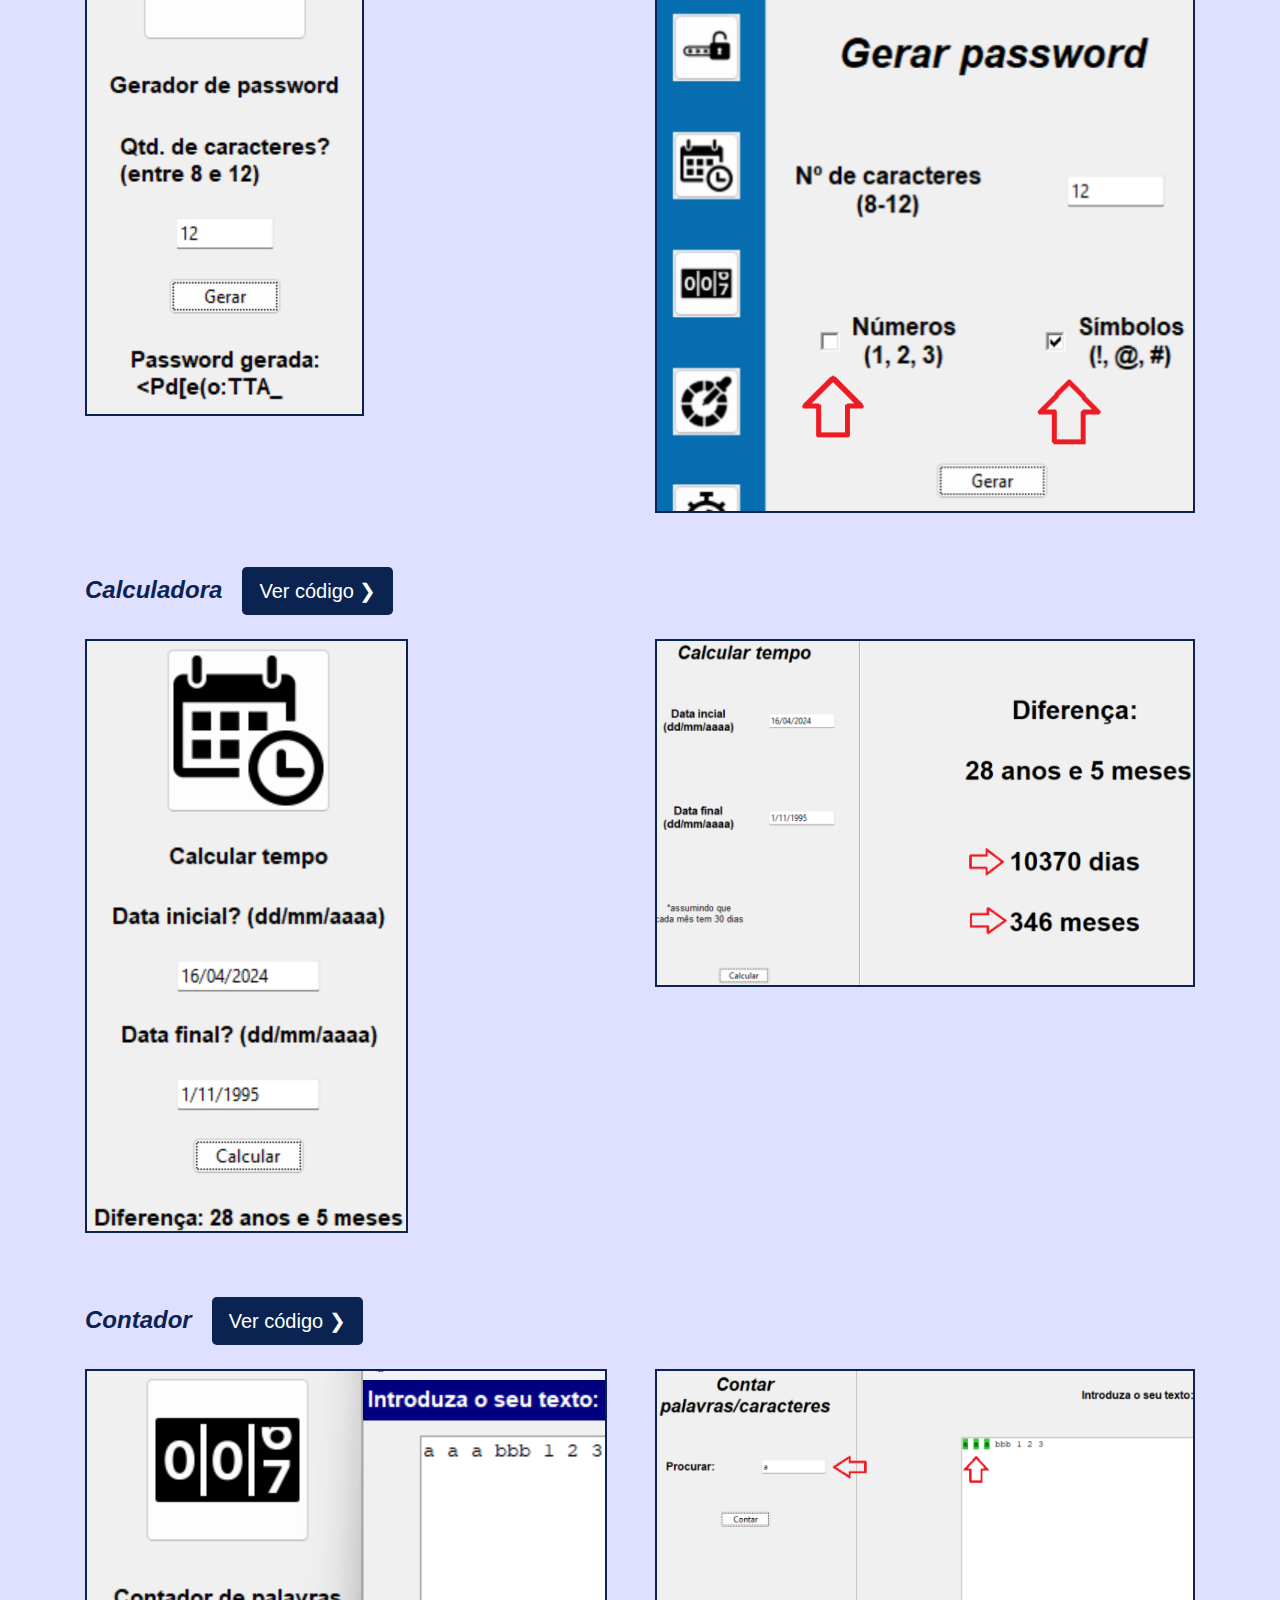
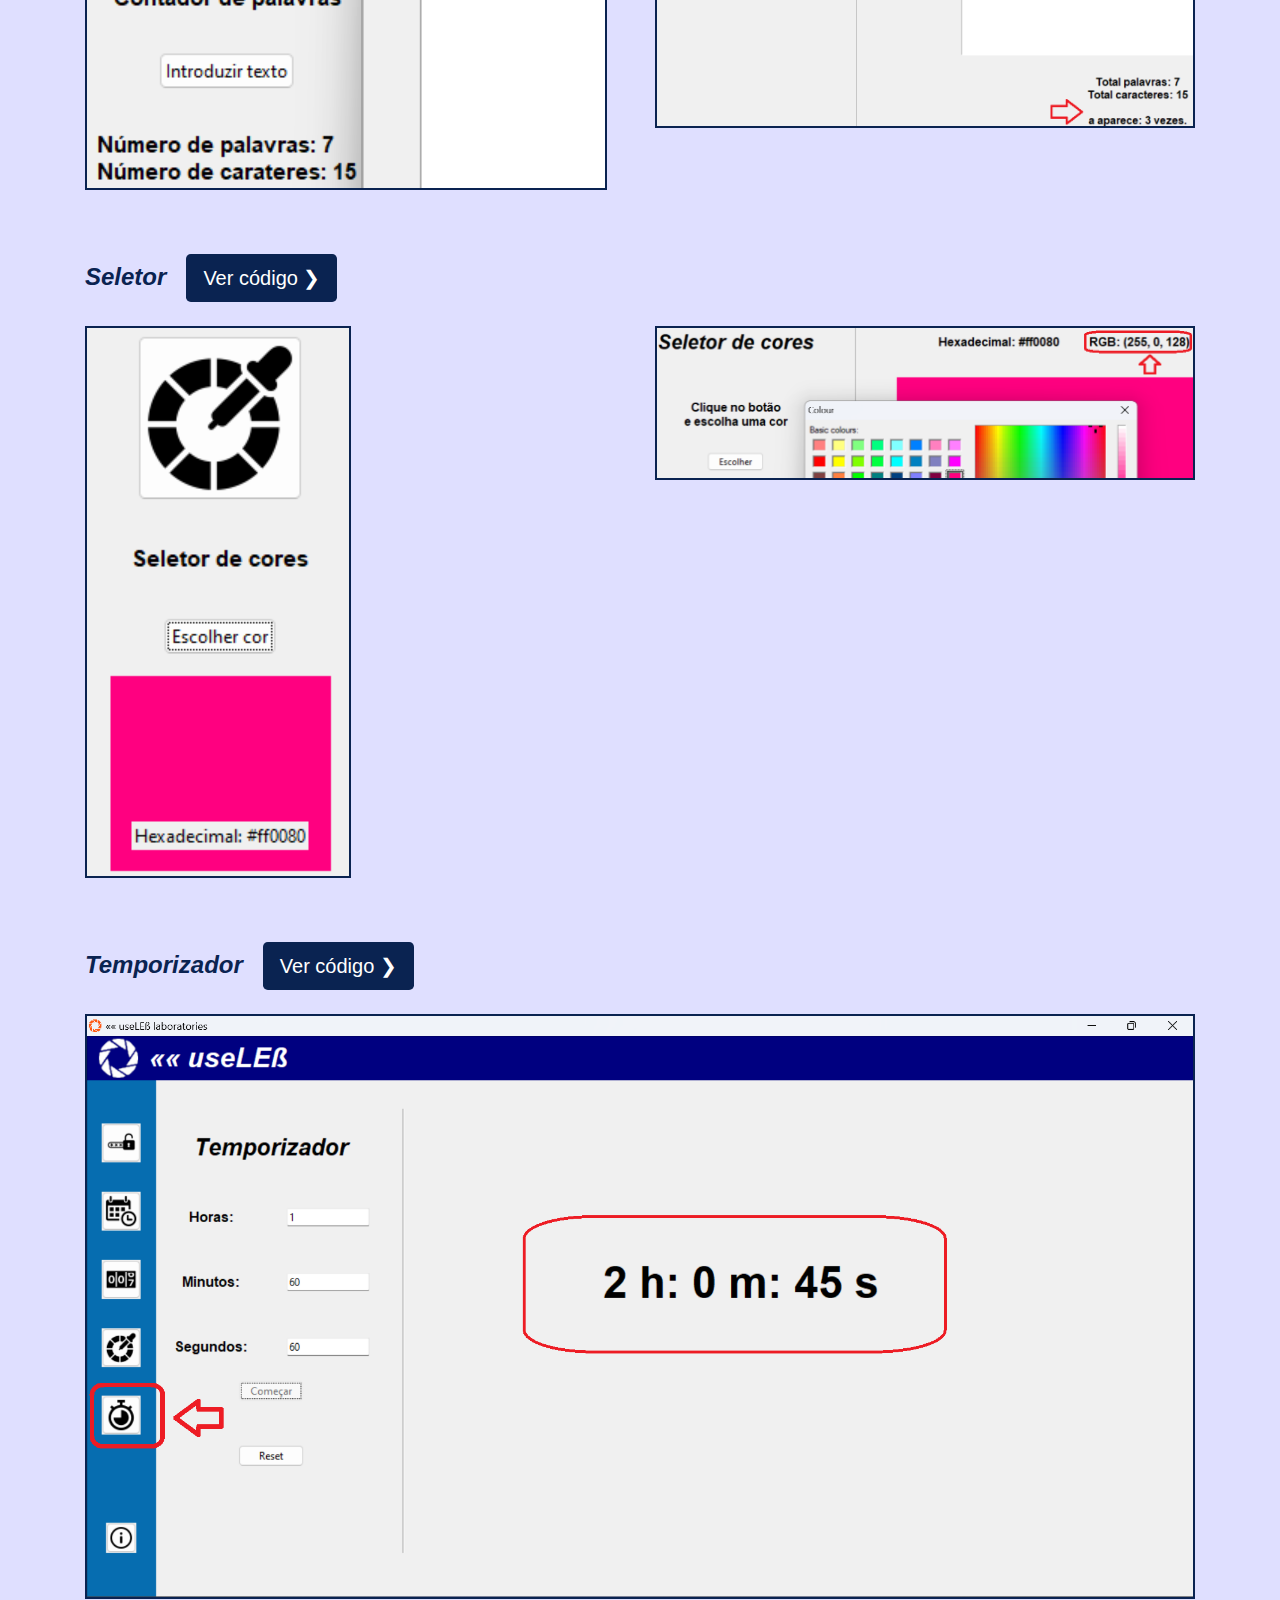
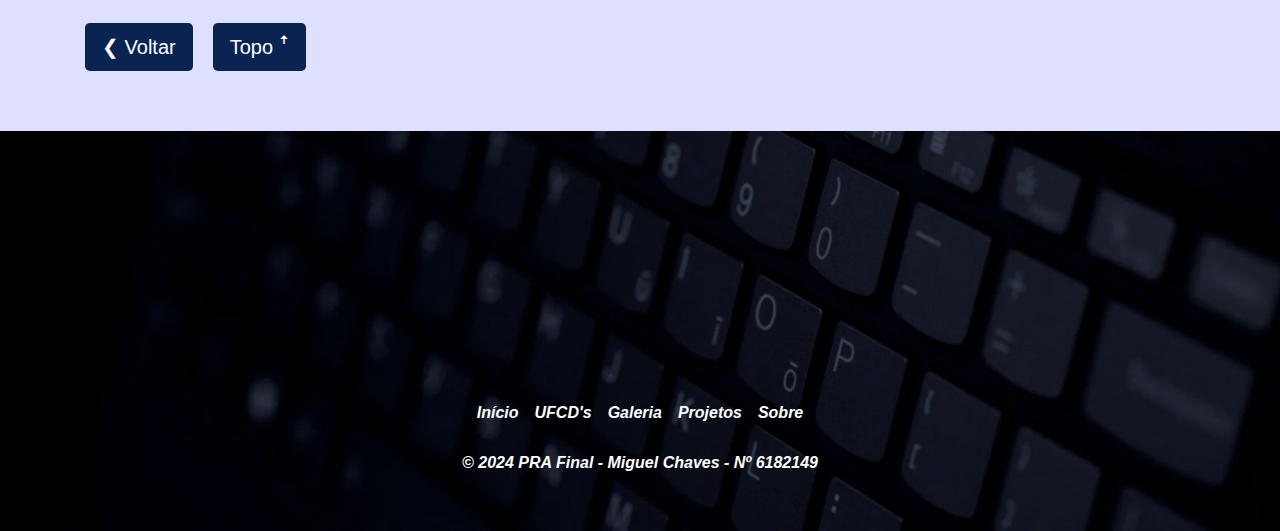
<file: utilitarios.html>
<!DOCTYPE html>
<html lang="en">

<head>
    <meta charset="UTF-8">
    <meta name="viewport" content="width=device-width, initial-scale=1.0">
    <title>Utilitários</title>
    <link rel="icon" type="image/icon" href="imagens/flag.ico"> <!-- favicon -->

    <link href="https://stackpath.bootstrapcdn.com/bootstrap/4.5.2/css/bootstrap.min.css" rel="stylesheet">

    <link rel="stylesheet" type="text/css" href="styles.css"> <!-- css -->
</head>

<body>
    <nav class="navbar navbar-expand-lg navbar-dark custom-navbar fixed-top">
        <a class="navbar-brand" href="index.html">PRA Final</a>
        <button class="navbar-toggler" type="button" data-toggle="collapse" data-target="#navbarNav"
            aria-controls="navbarNav" aria-expanded="false" aria-label="Toggle navigation">
            <span class="navbar-toggler-icon"></span>
        </button>
        <div class="collapse navbar-collapse" id="navbarNav">
            <ul class="navbar-nav">
                <li class="nav-item">
                    <a class="nav-link" href="index.html">Início</a>
                </li>
                <li class="nav-item">
                    <a class="nav-link" href="index.html#ufcd">UFCD's</a>
                </li>
                <li class="nav-item">
                    <a class="nav-link" href="index.html#galeria">Galeria</a>
                </li>
                <li class="nav-item dropdown">
                    <a class="nav-link dropdown-toggle" href="#" id="navbarDropdownMenuLink" role="button"
                        data-toggle="dropdown" aria-expanded="false">Projetos</a>
                    <ul class="dropdown-menu custom-dropdown-menu" aria-labelledby="navbarDropdownMenuLink">
                        <li><a class="dropdown-item custom-dropdown-item" href="projetos.html">Resumo</a></li>
                        <li><a class="dropdown-item custom-dropdown-item" href="website.html">Página Web "Heritage Kits"
                                - C#</a></li>
                        <li><a class="dropdown-item custom-dropdown-item" href="paint.html">App Paint - C#</a></li>
                        <li><a class="dropdown-item custom-dropdown-item" href="#">App Utilitários -
                                Python</a></li>
                    </ul>
                </li>
                <li class="nav-item">
                    <a class="nav-link" href="sobre.html">Sobre</a>
                </li>
            </ul>
        </div>
    </nav>

    <div class="container" style="margin-top: 100px;">
        <h4 class="titulo">App Utilitários - Python</h4>
    </div>

    <br>

    <div class="container">
        <div class="row" style="gap: 2%;">
            <div class="col-8" style="margin-bottom: 25px;">
                <p>Este projeto foi realizado durante a UFCD 10793 de Python, através da biblioteca Tkinter.</p>
                <p>O Tkinter, é uma biblioteca da linguagem Python que permite criar "interfaces" gráficas.</p>
                <br>
                <p>O projeto realizado é uma aplicação "desktop" de utilitários, melhorado na UFCD 10790, e que conta
                    com os seguintes utilitários:</p>
                <a href="#gerador">
                    <button type="button" class="btn custom-btn btn-lg">Gerador de palavra-passe</button>
                </a>
                <br>
                <br>
                <a href="#calculadora">
                    <button type="button" class="btn custom-btn btn-lg">Calculadora de duas datas</button>
                </a>
                <br>
                <br>
                <a href="#contador">
                    <button type="button" class="btn custom-btn btn-lg">Contador de palavras e caracteres</button>
                </a>
                <br>
                <br>
                <a href="#seletor">
                    <button type="button" class="btn custom-btn btn-lg">Seletor de cores</button>
                </a>
                <br>
                <br>
                <a href="#temporizador">
                    <button type="button" class="btn custom-btn btn-lg">Temporizador</button>
                </a>
            </div>
            <div class="col-sm">
                <img src="imagens/14.png" class="img-fluid" alt="Responsive image">
            </div>
        </div>
    </div>

    <hr style="width: 90%; background-color: #0A2351;">

    <br>
    <br>

    <div class="container">
        <div class="row" style="gap: 2%;">
            <div class="col-sm" style="margin-bottom: 10px;">
                <img src="imagens/utilitarios/useless1.png" class="img-fluid" alt="Responsive image"
                    style="border: 2px solid #0A2351; margin-bottom: 10px;">
                <div class="col-sm" style="margin-bottom: 10px; background-color: #FFC1C3; border-radius: 10px;">
                    <p>Esta imagem mostra a primeira versão da aplicação.</p>
                    <p>Os utilitários são facilmente identificados pelos logótipos.</p>
                    <p>Neste formato, é possível abrir e trabalhar com todos os utilitários simultaneamente.</p>
                </div>
            </div>
            <div class="col-sm">
                <img src="imagens/utilitarios/useless2.png" class="img-fluid" alt="Responsive image"
                    style="border: 2px solid #0A2351; margin-bottom: 10px;">
                <div class="col-sm" style="margin-bottom: 10px; background-color: #FFC1C3; border-radius: 10px;">
                    <p>Esta imagem mostra a segunda versão da aplicação.</p>
                    <p>Os utilitários são facilmente identificados pelos logótipos, embora mais pequenos.</p>
                    <p>Neste formato, apenas é possível abrir e trabalhar com um utilitário de cada vez.</p>
                    <p>Nesta versão, foram acrescentadas algumas funcionalidades aos utilitários, juntamente com um
                        utilitário novo, o temporizador.</p>
                    <p>Nas imagens abaixo é possível verificar as diferenças.</p>
                </div>
            </div>
        </div>
    </div>

    <br>

    <div id="gerador" class="container" style="display: flex; align-items: center;">
        <h4 class="titulo" style="margin: 0;">Gerador</h4>
        <a href="codigo.html#gerador" style="margin-left: 20px;">
            <button type="button" class="btn custom-btn btn-lg">Ver código &#10095;</button>
        </a>
    </div>

    <br>

    <div class="container">
        <div class="row">
            <div class="col-sm" style="margin-bottom: 10px;">
                <img src="imagens/utilitarios/utilitarios1.png" class="img-fluid" alt="Responsive image"
                    style="border: 2px solid #0A2351; margin-bottom: 10px;">
            </div>
            <div class="col-sm">
                <img src="imagens/utilitarios/utilitarios2.png" class="img-fluid" alt="Responsive image"
                    style="border: 2px solid #0A2351; margin-bottom: 10px;">
            </div>
        </div>
    </div>

    <br>

    <div id="calculadora" class="container" style="margin-top: 20px; display: flex; align-items: center;">
        <h4 class="titulo" style="margin: 0;">Calculadora</h4>
        <a href="codigo.html#calculadora" style="margin-left: 20px;">
            <button type="button" class="btn custom-btn btn-lg">Ver código &#10095;</button>
        </a>
    </div>

    <br>

    <div class="container">
        <div class="row">
            <div class="col-sm" style="margin-bottom: 10px;">
                <img src="imagens/utilitarios/utilitarios3.png" class="img-fluid" alt="Responsive image"
                    style="border: 2px solid #0A2351; margin-bottom: 10px;">
            </div>
            <div class="col-sm">
                <img src="imagens/utilitarios/utilitarios4.png" class="img-fluid" alt="Responsive image"
                    style="border: 2px solid #0A2351; margin-bottom: 10px;">
            </div>
        </div>
    </div>

    <br>

    <div id="contador" class="container" style="margin-top: 20px; display: flex; align-items: center;">
        <h4 class="titulo" style="margin: 0;">Contador</h4>
        <a href="codigo.html#contador" style="margin-left: 20px;">
            <button type="button" class="btn custom-btn btn-lg">Ver código &#10095;</button>
        </a>
    </div>

    <br>

    <div class="container">
        <div class="row">
            <div class="col-sm" style="margin-bottom: 10px;">
                <img src="imagens/utilitarios/utilitarios5.png" class="img-fluid" alt="Responsive image"
                    style="border: 2px solid #0A2351; margin-bottom: 10px;">
            </div>
            <div class="col-sm">
                <img src="imagens/utilitarios/utilitarios6.png" class="img-fluid" alt="Responsive image"
                    style="border: 2px solid #0A2351; margin-bottom: 10px;">
            </div>
        </div>
    </div>

    <br>

    <div id="seletor" class="container" style="margin-top: 20px; display: flex; align-items: center;">
        <h4 class="titulo" style="margin: 0;">Seletor</h4>
        <a href="codigo.html#seletor" style="margin-left: 20px;">
            <button type="button" class="btn custom-btn btn-lg">Ver código &#10095;</button>
        </a>
    </div>

    <br>

    <div class="container">
        <div class="row">
            <div class="col-sm" style="margin-bottom: 10px;">
                <img src="imagens/utilitarios/utilitarios8.png" class="img-fluid" alt="Responsive image"
                    style="border: 2px solid #0A2351; margin-bottom: 10px;">
            </div>
            <div class="col-sm">
                <img src="imagens/utilitarios/utilitarios9.png" class="img-fluid" alt="Responsive image"
                    style="border: 2px solid #0A2351; margin-bottom: 10px;">
            </div>
        </div>
    </div>

    <br>

    <div id="temporizador" class="container" style="margin-top: 20px; display: flex; align-items: center;">
        <h4 class="titulo" style="margin: 0;">Temporizador</h4>
        <a href="codigo.html#temporizador" style="margin-left: 20px;">
            <button type="button" class="btn custom-btn btn-lg">Ver código &#10095;</button>
        </a>
    </div>

    <br>

    <div class="container">
        <img src="imagens/utilitarios/utilitarios7.png" class="img-fluid" alt="Responsive image"
            style="border: 2px solid #0A2351;" />
    </div>

    <br>

    <div id="temporizador" class="container" style="display: flex; align-items: center;">
        <a href="projetos.html">
            <button type="button" class="btn custom-btn btn-lg">&#10094; Voltar</button>
        </a>
        <a href="#" style="margin-left: 20px;">
            <button type="button" class="btn custom-btn btn-lg">Topo &#42779;</button>
        </a>
    </div>

    <div class="container-fluid" style="margin-top: 60px; padding: 0; position: relative;">
        <img src="imagens/fundo2.jpg" class="img-fluid" alt="Responsive image">
        <div class="container-fluid custom-footer" style="position: absolute; bottom: 0; width: 100%;">
            <footer class="py-3 my-4 footer">
                <ul class="nav justify-content-center mb-3">
                    <li class="nav-item"><a href="index.html" class="nav-link px-2 text-white">Início</a></li>
                    <li class="nav-item"><a href="index.html#ufcd" class="nav-link px-2 text-white">UFCD's</a></li>
                    <li class="nav-item"><a href="index.html#galeria" class="nav-link px-2 text-white">Galeria</a></li>
                    <li class="nav-item"><a href="projetos.html" class="nav-link px-2 text-white">Projetos</a></li>
                    <li class="nav-item"><a href="sobre.html" class="nav-link px-2 text-white">Sobre</a></li>
                </ul>
                <p class="text-center text-white">© 2024 PRA Final - Miguel Chaves - Nº 6182149</p>
            </footer>
        </div>
    </div>

    <script src="https://code.jquery.com/jquery-3.5.1.slim.min.js"></script>
    <script src="https://cdn.jsdelivr.net/npm/@popperjs/core@2.6.0/dist/umd/popper.min.js"></script>
    <script src="https://stackpath.bootstrapcdn.com/bootstrap/4.5.2/js/bootstrap.min.js"></script>
</body>

</html>
</file>
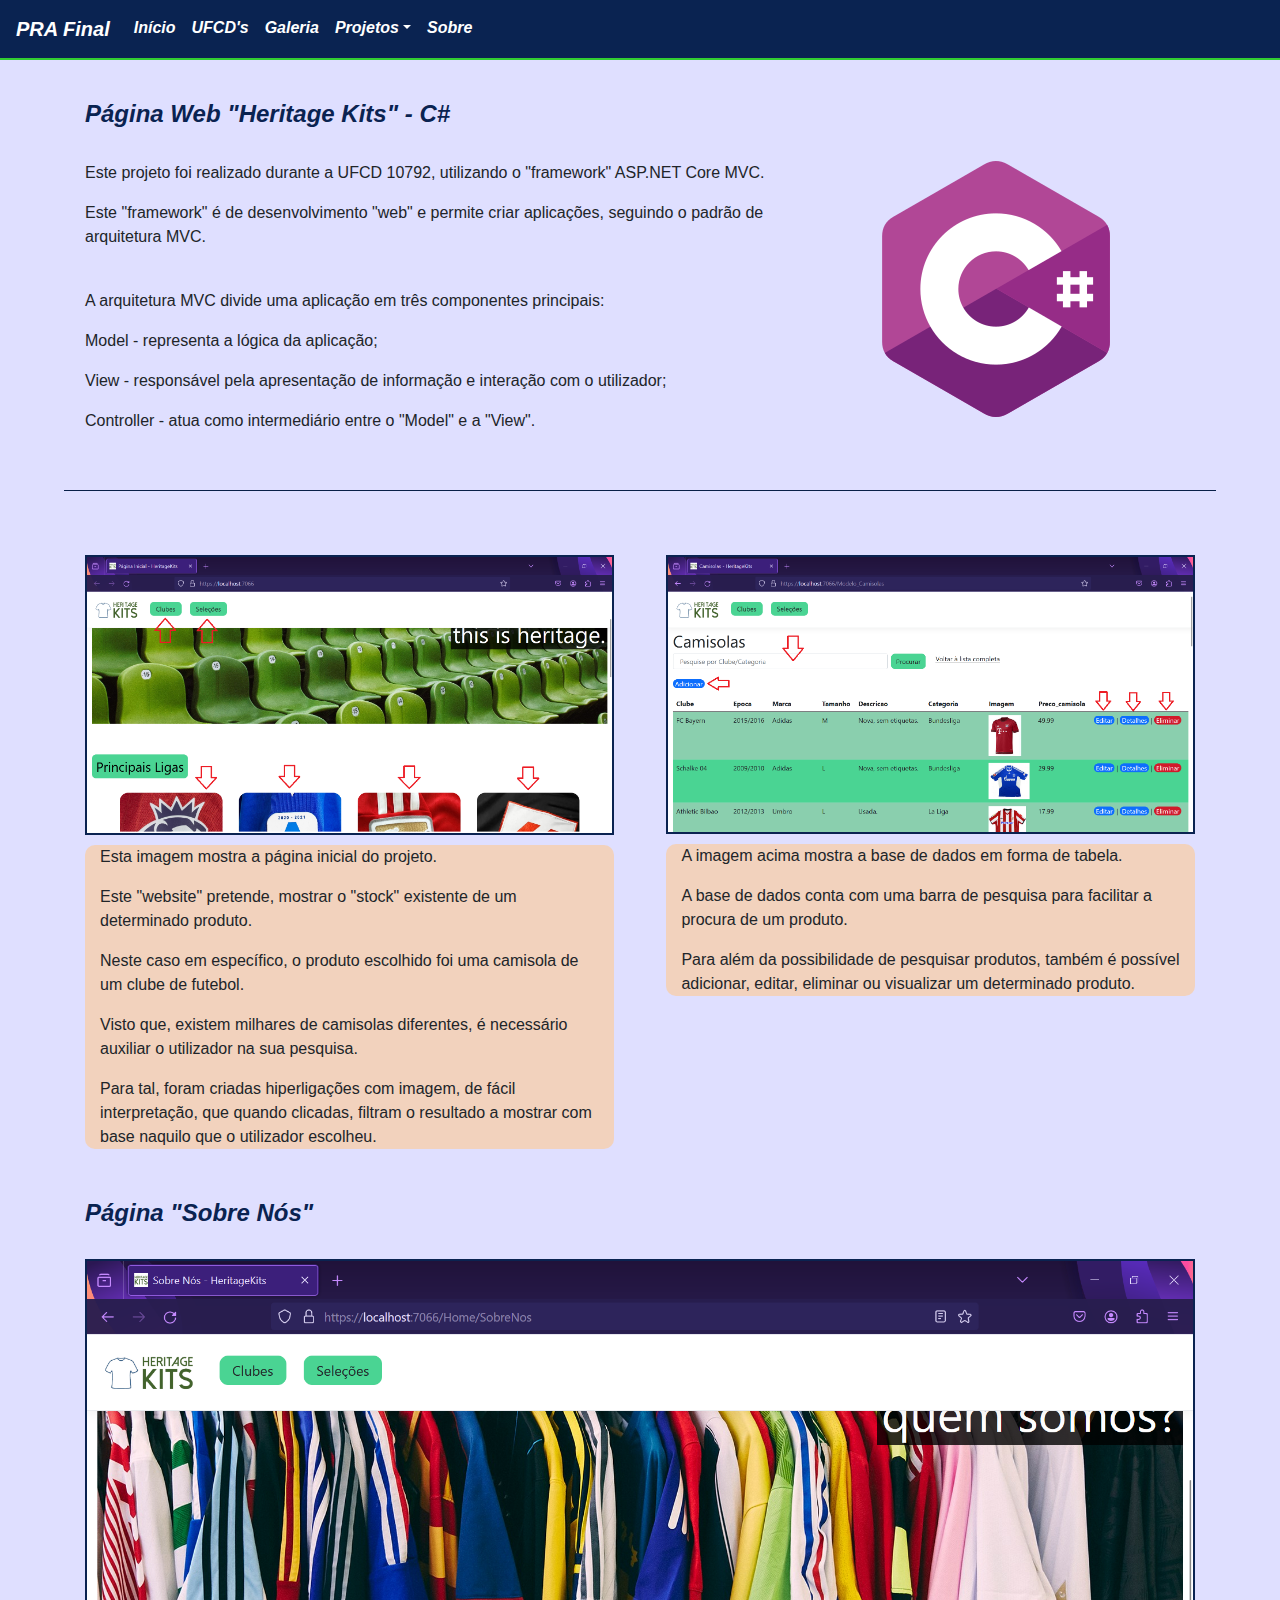
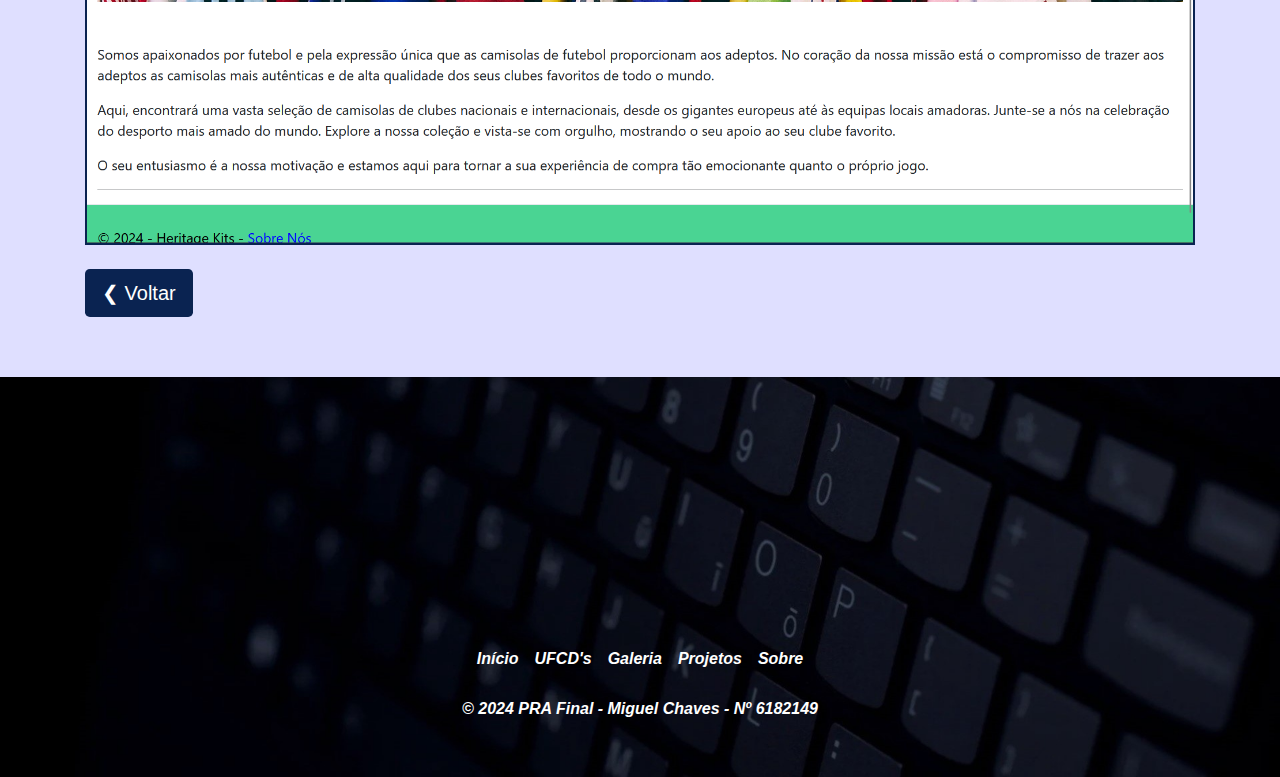
<file: website.html>
<!DOCTYPE html>
<html lang="en">

<head>
    <meta charset="UTF-8">
    <meta name="viewport" content="width=device-width, initial-scale=1.0">
    <title>Projeto Página Web</title>
    <link rel="icon" type="image/icon" href="imagens/flag.ico"> <!-- favicon -->

    <link href="https://stackpath.bootstrapcdn.com/bootstrap/4.5.2/css/bootstrap.min.css" rel="stylesheet">

    <link rel="stylesheet" type="text/css" href="styles.css"> <!-- css -->
</head>

<body>
    <nav class="navbar navbar-expand-lg navbar-dark custom-navbar fixed-top">
        <a class="navbar-brand" href="index.html">PRA Final</a>
        <button class="navbar-toggler" type="button" data-toggle="collapse" data-target="#navbarNav"
            aria-controls="navbarNav" aria-expanded="false" aria-label="Toggle navigation">
            <span class="navbar-toggler-icon"></span>
        </button>
        <div class="collapse navbar-collapse" id="navbarNav">
            <ul class="navbar-nav">
                <li class="nav-item">
                    <a class="nav-link" href="index.html">Início</a>
                </li>
                <li class="nav-item">
                    <a class="nav-link" href="index.html#ufcd">UFCD's</a>
                </li>
                <li class="nav-item">
                    <a class="nav-link" href="index.html#galeria">Galeria</a>
                </li>
                <li class="nav-item dropdown">
                    <a class="nav-link dropdown-toggle" href="#" id="navbarDropdownMenuLink" role="button"
                        data-toggle="dropdown" aria-expanded="false">Projetos</a>
                    <ul class="dropdown-menu custom-dropdown-menu" aria-labelledby="navbarDropdownMenuLink">
                        <li><a class="dropdown-item custom-dropdown-item" href="projetos.html">Resumo</a></li>
                        <li><a class="dropdown-item custom-dropdown-item" href="#">Página Web "Heritage Kits"
                                - C#</a></li>
                        <li><a class="dropdown-item custom-dropdown-item" href="paint.html">App Paint - C#</a></li>
                        <li><a class="dropdown-item custom-dropdown-item" href="utilitarios.html">App Utilitários -
                                Python</a></li>
                    </ul>
                </li>
                <li class="nav-item">
                    <a class="nav-link" href="sobre.html">Sobre</a>
                </li>
            </ul>
        </div>
    </nav>

    <div class="container" style="margin-top: 100px;">
        <h4 class="titulo">Página Web "Heritage Kits" - C#</h4>
    </div>

    <br>

    <div class="container">
        <div class="row" style="gap: 2%;">
            <div class="col-8" style="margin-bottom: 25px;">
                <p>Este projeto foi realizado durante a UFCD 10792, utilizando o "framework" ASP.NET Core MVC.</p>
                <p>Este "framework" é de desenvolvimento "web" e permite criar aplicações, seguindo o padrão de
                    arquitetura MVC.</p>
                <br>
                <p>A arquitetura MVC divide uma aplicação em três componentes principais:</p>
                <p>Model - representa a lógica da aplicação;</p>
                <p>View - responsável pela apresentação de informação e interação com o utilizador;</p>
                <p>Controller - atua como intermediário entre o "Model" e a "View".</p>
            </div>
            <div class="col-sm">
                <img src="imagens/9.png" class="img-fluid" alt="Responsive image">
            </div>
        </div>
    </div>

    <hr style="width: 90%; background-color: #0A2351;">

    <br>
    <br>

    <div class="container">
        <div class="row" style="gap: 2%;">
            <div class="col-sm" style="margin-bottom: 10px;">
                <img src="imagens/website/website1.png" class="img-fluid" alt="Responsive image"
                    style="border: 2px solid #0A2351; margin-bottom: 10px;">
                <div class="col-sm" style="margin-bottom: 10px; background-color: #F2D2BD; border-radius: 10px;">
                    <p>Esta imagem mostra a página inicial do projeto.</p>
                    <p>Este "website" pretende, mostrar o "stock" existente de um determinado produto.</p>
                    <p>Neste caso em específico, o produto escolhido foi uma camisola de um clube de futebol.</p>
                    <p>Visto que, existem milhares de camisolas diferentes, é necessário auxiliar o utilizador na sua
                        pesquisa.</p>
                    <p>Para tal, foram criadas hiperligações com imagem, de fácil interpretação, que quando clicadas,
                        filtram o resultado a mostrar com base naquilo que o utilizador escolheu.</p>
                </div>
            </div>
            <div class="col-sm">
                <img src="imagens/website/website2.png" class="img-fluid" alt="Responsive image"
                    style="border: 2px solid #0A2351; margin-bottom: 10px;">
                <div class="col-sm" style="margin-bottom: 10px; background-color: #F2D2BD; border-radius: 10px;">
                    <p>A imagem acima mostra a base de dados em forma de tabela.</p>
                    <p>A base de dados conta com uma barra de pesquisa para facilitar a procura de um produto.</p>
                    <p>Para além da possibilidade de pesquisar produtos, também é possível adicionar, editar, eliminar
                        ou visualizar um determinado produto.</p>
                </div>
            </div>
        </div>
    </div>

    <br>

    <div class="container">
        <h4 class="titulo">Página "Sobre Nós"</h4>
    </div>

    <br>

    <div class="container">
        <img src="imagens/website/website3.png" class="img-fluid" alt="Responsive image"
            style="border: 2px solid #0A2351;">
    </div>

    <br>

    <div class="container">
        <a href="projetos.html">
            <button type="button" class="btn custom-btn btn-lg">&#10094; Voltar</button>
        </a>
    </div>

    <div class="container-fluid" style="margin-top: 60px; padding: 0; position: relative;">
        <img src="imagens/fundo2.jpg" class="img-fluid" alt="Responsive image">
        <div class="container-fluid custom-footer" style="position: absolute; bottom: 0; width: 100%;">
            <footer class="py-3 my-4 footer">
                <ul class="nav justify-content-center mb-3">
                    <li class="nav-item"><a href="index.html" class="nav-link px-2 text-white">Início</a></li>
                    <li class="nav-item"><a href="index.html#ufcd" class="nav-link px-2 text-white">UFCD's</a></li>
                    <li class="nav-item"><a href="index.html#galeria" class="nav-link px-2 text-white">Galeria</a></li>
                    <li class="nav-item"><a href="projetos.html" class="nav-link px-2 text-white">Projetos</a></li>
                    <li class="nav-item"><a href="sobre.html" class="nav-link px-2 text-white">Sobre</a></li>
                </ul>
                <p class="text-center text-white">© 2024 PRA Final - Miguel Chaves - Nº 6182149</p>
            </footer>
        </div>
    </div>

    <script src="https://code.jquery.com/jquery-3.5.1.slim.min.js"></script>
    <script src="https://cdn.jsdelivr.net/npm/@popperjs/core@2.6.0/dist/umd/popper.min.js"></script>
    <script src="https://stackpath.bootstrapcdn.com/bootstrap/4.5.2/js/bootstrap.min.js"></script>
</body>

</html>
</file>
<file: styles.css>
body {
    background-color: #DFDFFF;
    font-family: Arial, sans-serif;
}

.custom-navbar {
    background-color: #0A2351;
    border-bottom: 2px solid limegreen;
    font-weight: bold;
    font-style: italic;
}

.nav-link {
    color: white !important;
    border-bottom: 2px solid transparent;
}

.nav-link:hover {
    border-bottom: 2px solid limegreen;
}

.custom-dropdown-menu {
    background-color: #0A2351;
    border: 2px solid limegreen;
}

.custom-dropdown-item {
    color: white;
}

.custom-dropdown-item:hover {
    background-color: limegreen;
    color: black;
}

.container-fluid {
    position: relative;
}

.text-block {
    position: absolute;
    bottom: 20%;
    right: 0%;
    background-color: limegreen;
    color: black;
}

.titulo {
    color: #0A2351;
    font-weight: bold;
    font-style: italic;
}

.coluna-pdf {
    background-color: #0A2351;
    padding: 5px;
    border-radius: 10px;
    display: inline-block;
}

.coluna-pdf a {
    text-decoration: none;
    color: white;
    display: block;
    transition: background-color 0.3s ease, padding 0.3s ease, border-radius 0.3s ease;
}

.carousel {
    width: 75%;
    height: auto;
    margin: 0 auto;
    border: 2px solid #0A2351;
}

.carousel-caption {
    background-color: rgb(0, 0, 0, 0.8);
}

.carousel .carousel-indicators li {
    width: 1vw;
    height: 1vw;
    border-radius: 50%;
    background-color: white;
}

.carousel .carousel-indicators li.active {
    width: 1vw;
    height: 1vw;
    background-color: limegreen;
}

.carousel-control-next-icon {
    background-image: url(imagens/right-arrow.png);
    width: 5vw;
    height: 5vw;
}

.carousel-control-prev-icon {
    background-image: url(imagens/left-arrow.png);
    width: 5vw;
    height: 5vw;
}

.custom-footer {
    font-weight: bold;
    font-style: italic;
}

.custom-btn-pdf {
    background-color: #0A2351;
    color: white;
    margin-bottom: 5px;
}

.custom-btn-pdf:hover {
    background-color: limegreen;
    color: black;
}

.custom-btn {
    background-color: #0A2351;
    color: white;
}

.custom-btn:hover {
    background-color: limegreen;
    color: black;
}

html {
    scroll-behavior: smooth;
    scroll-padding-top: 60px;
}
</file>
